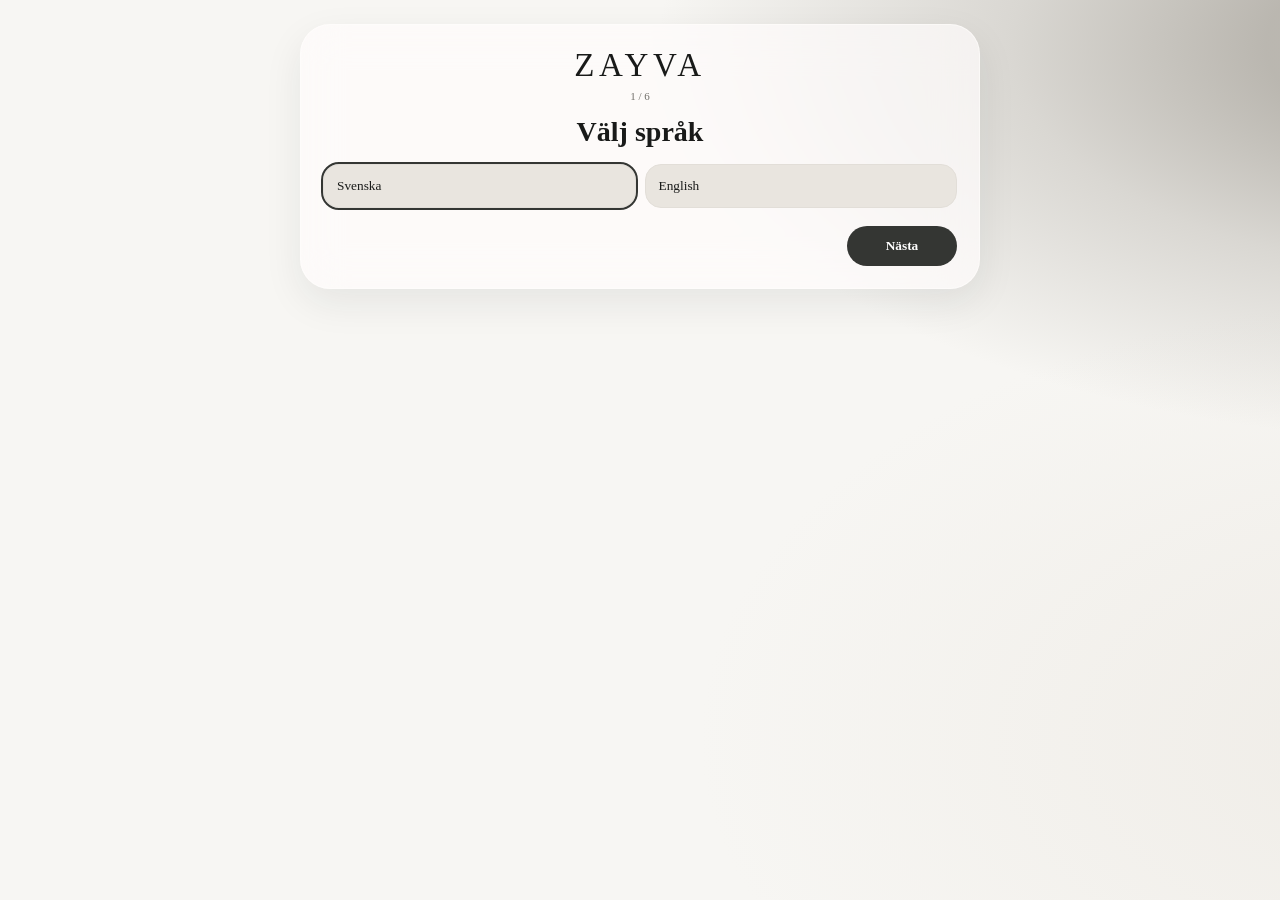
<file: index.html>
<!doctype html>
<html lang="sv">
<head>
<meta charset="utf-8">
<meta name="viewport" content="width=device-width,initial-scale=1,viewport-fit=cover">
<meta name="format-detection" content="telephone=no,date=no,address=no,email=no">
<meta name="theme-color" content="#f7eeee">
<title>ZAYVA v0.6.6 Draped Visual</title>
<style>
:root{--bg:#f2f0ec;--surface:#fbfaf7;--surface2:#e7e6df;--surface3:#d7ddd8;--text:#24302d;--muted:#6b7672;--accent:#405a55;--accent2:#718883;--line:#d9ddda;--glow1:#8aa19b;--glow2:#c8d1ce;--shadow:0 14px 38px rgba(31,42,39,.08);--radius:24px;font-family:Georgia,"Times New Roman",serif;color:var(--text);background:var(--bg)}
*{box-sizing:border-box;-webkit-tap-highlight-color:transparent}html{scroll-behavior:smooth;-webkit-text-size-adjust:100%;text-size-adjust:100%}html,body{margin:0;min-height:100%;background:var(--bg);color:var(--text)}body{font-family:Georgia,"Times New Roman",serif;position:relative;overflow-x:hidden}body::before{content:"";position:fixed;inset:0;z-index:-1;pointer-events:none;background:
radial-gradient(115% 62% at 112% 5%,color-mix(in srgb,var(--glow1) 96%,transparent) 0%,color-mix(in srgb,var(--glow1) 70%,transparent) 20%,color-mix(in srgb,var(--glow2) 42%,transparent) 42%,transparent 70%),
radial-gradient(92% 72% at 106% 48%,color-mix(in srgb,var(--glow2) 60%,transparent) 0%,color-mix(in srgb,var(--glow2) 25%,transparent) 42%,transparent 76%),
linear-gradient(108deg,var(--bg) 0%,var(--bg) 54%,color-mix(in srgb,var(--glow2) 24%,var(--bg)) 78%,color-mix(in srgb,var(--glow1) 30%,var(--bg)) 100%)}
a,a:visited,button,input,select,textarea{color:var(--text);-webkit-text-fill-color:currentColor}button,input,select,textarea{font-family:inherit}button{appearance:none;-webkit-appearance:none}input,select,textarea{appearance:none;-webkit-appearance:none}input[type="date"]{color:var(--text);-webkit-text-fill-color:var(--text)}input[type="checkbox"]{appearance:auto;-webkit-appearance:auto;accent-color:var(--accent)}::selection{background:color-mix(in srgb,var(--accent) 24%,transparent)}
.serif,.brand,h1,h2,h3,.big-money{font-family:Georgia,"Times New Roman",serif}.app{max-width:760px;margin:0 auto;min-height:100vh;padding:18px 15px 126px}.topbar{display:flex;align-items:flex-start;justify-content:space-between;gap:12px;padding:3px 2px 16px}.brand{font-size:31px;letter-spacing:.19em;font-weight:700}.tagline{font-size:10px;letter-spacing:.13em;color:var(--muted);text-transform:uppercase;margin-top:5px}.period-select{display:flex;align-items:center;gap:4px;background:color-mix(in srgb,var(--surface) 88%,transparent);border:1px solid var(--line);border-radius:999px;padding:4px 6px;box-shadow:var(--shadow);backdrop-filter:blur(12px)}.period-select button,.icon-btn{border:0;background:transparent;color:var(--text);font-size:16px;padding:3px 6px}.period-select b{font-size:11px;white-space:nowrap}.period-range{text-align:center;color:var(--muted);font-size:11px;margin:-5px 0 16px}.section{scroll-margin-top:16px;margin-bottom:20px}.section-title{display:flex;align-items:end;justify-content:space-between;gap:10px;margin:8px 2px 10px}.section-title h2{font-size:22px;margin:0}.section-title small{color:var(--muted)}.grid{display:grid;grid-template-columns:1fr 1fr;gap:10px}.card{background:color-mix(in srgb,var(--surface) 93%,transparent);border:1px solid color-mix(in srgb,var(--line) 86%,transparent);border-radius:var(--radius);padding:16px;box-shadow:var(--shadow);backdrop-filter:blur(14px)}.card.soft{background:var(--surface2)}
.metric{min-height:112px}.metric .label{font-size:12px;color:var(--muted);margin-bottom:9px}.metric .value{font-family:Georgia,"Times New Roman",serif;font-size:25px;font-weight:700;letter-spacing:-.03em}.metric .sub{font-size:11px;color:var(--muted);margin-top:7px}.clickable{cursor:pointer}.overview-budget{padding:13px 16px}.budget-head{display:flex;justify-content:space-between;gap:12px;align-items:flex-start}.budget-head .tiny{text-transform:uppercase;letter-spacing:.09em;font-size:9px;color:var(--muted)}.budget-used{font-size:12px;margin-top:3px}.progress{height:8px;background:color-mix(in srgb,var(--surface3) 75%,white);border-radius:999px;overflow:hidden;margin:10px 0 2px}.progress>span{display:block;height:100%;background:linear-gradient(90deg,var(--accent2),var(--accent));border-radius:inherit;width:0}.forecast-progress{height:9px;background:color-mix(in srgb,var(--surface3) 72%,white);border-radius:999px;overflow:hidden;margin:10px 0 3px;display:flex}.forecast-progress .fixed-seg{height:100%;background:var(--accent);opacity:.92}.forecast-progress .spent-seg{height:100%;background:var(--accent2);opacity:.78}.forecast-progress .saved-seg{height:100%;background:color-mix(in srgb,var(--accent) 58%,white);opacity:.9}.forecast-legend{display:flex;justify-content:space-between;gap:8px;flex-wrap:wrap;font-size:10px;color:var(--muted);margin-top:6px}.quick-card h3{margin:0 0 4px;font-size:21px}.quick-card>p{margin:0 0 14px;color:var(--muted);font-size:12px}.form-row{display:grid;grid-template-columns:1fr 1fr;gap:9px}.field{margin-bottom:10px}.field label{display:block;font-size:11px;color:var(--muted);margin:0 0 6px}.field input,.field select,.field textarea{width:100%;border:1px solid var(--line);background:color-mix(in srgb,var(--surface) 95%,white);border-radius:14px;padding:12px 13px;color:var(--text);font:inherit;outline:none}.field input::placeholder,.field textarea::placeholder{color:color-mix(in srgb,var(--muted) 55%,transparent);-webkit-text-fill-color:color-mix(in srgb,var(--muted) 55%,transparent)}.field textarea{min-height:72px;resize:vertical}.category-choices{display:flex;flex-wrap:wrap;gap:7px;margin:2px 0 12px}.category-choice{border:1px solid var(--line);background:var(--surface2);color:var(--text);border-radius:999px;padding:9px 12px;font-size:12px}.category-choice.selected{background:var(--accent);color:white;-webkit-text-fill-color:white;border-color:var(--accent)}.btn{border:0;background:var(--accent);color:white;-webkit-text-fill-color:white;border-radius:999px;padding:12px 17px;font-weight:700}.btn.wide{width:100%}.btn.secondary{background:var(--surface2);color:var(--text);-webkit-text-fill-color:var(--text);border:1px solid var(--line)}.btn.danger{background:var(--accent);color:#fff;-webkit-text-fill-color:#fff;border:1px solid var(--accent)}.budget-summary{padding:19px}.budget-summary h3{font-size:22px;margin:0 0 3px}.budget-summary .used-line{color:var(--muted);font-size:12px}.cat-list{display:grid;gap:8px}.cat-row{width:100%;border:1px solid var(--line);background:color-mix(in srgb,var(--surface) 94%,transparent);border-radius:18px;padding:13px 14px;text-align:left;color:var(--text);backdrop-filter:blur(10px)}.cat-row .top{display:flex;align-items:center;justify-content:space-between;gap:10px}.cat-row .name{display:flex;align-items:center;gap:8px;font-weight:700}.cat-row .meta{font-size:11px;color:var(--muted);margin-top:4px}.cat-row .progress{height:6px;margin:9px 0 0}.fixed-box{background:color-mix(in srgb,var(--surface2) 88%,transparent);border:1px solid var(--line);border-radius:20px;padding:15px;margin-top:12px}.fixed-box .fixed-head{display:flex;justify-content:space-between;gap:10px;align-items:center;margin-bottom:8px}.fixed-box h3{font-size:18px;margin:0}.fixed-line{display:flex;justify-content:space-between;gap:12px;padding:8px 0;border-bottom:1px solid color-mix(in srgb,var(--line) 80%,transparent);font-size:13px}.fixed-line:last-child{border-bottom:0}.fixed-total{display:flex;justify-content:space-between;font-weight:700;padding-top:10px}.history{display:grid;gap:0}.tx{display:flex;justify-content:space-between;gap:12px;padding:12px 0;border-bottom:1px solid var(--line)}.tx:last-child{border-bottom:0}.tx .left{display:flex;flex-direction:column;gap:3px;min-width:0}.tx small{color:var(--muted)}.tx-note{font-size:12px;color:var(--text);opacity:.8;margin-top:2px}.tx-right{display:flex;align-items:flex-end;flex-direction:column;gap:6px}.tx-actions{display:flex;gap:6px}.mini-btn{border:1px solid var(--line);background:var(--surface2);color:var(--text);border-radius:999px;padding:5px 8px;font-size:10px}.mini-btn.delete{color:#8f4d55}.savings-goals{display:grid;gap:10px}.goal{border:1px solid var(--line);background:var(--surface);border-radius:18px;padding:14px}.goal .head{display:flex;justify-content:space-between;gap:12px}.goal .progress{height:7px}.empty{color:var(--muted);font-size:12px;padding:10px 0}.bottom-nav{position:fixed;left:50%;bottom:10px;transform:translateX(-50%);width:min(724px,calc(100% - 20px));display:grid;grid-template-columns:repeat(5,1fr);align-items:end;background:color-mix(in srgb,var(--surface) 90%,transparent);backdrop-filter:blur(20px);border:1px solid color-mix(in srgb,var(--line) 88%,transparent);border-radius:30px;padding:7px 7px calc(7px + env(safe-area-inset-bottom));z-index:50;box-shadow:0 16px 40px rgba(0,0,0,.10)}.bottom-nav button{border:0;background:transparent;color:var(--muted);-webkit-text-fill-color:var(--muted);display:flex;flex-direction:column;align-items:center;gap:2px;font-size:10px;padding:5px 2px}.bottom-nav .nav-icon{font-size:18px}.bottom-nav button.active{color:var(--text);-webkit-text-fill-color:var(--text);font-weight:700}.bottom-nav .more-btn{transform:translateY(-7px)}.bottom-nav .more-circle{width:46px;height:46px;border-radius:50%;background:var(--accent);color:#fff;-webkit-text-fill-color:#fff;display:grid;place-items:center;font-size:20px;box-shadow:0 8px 20px color-mix(in srgb,var(--accent) 25%,transparent)}.sheet-backdrop{position:fixed;inset:0;background:rgba(30,31,32,.38);z-index:100;display:flex;align-items:flex-end;justify-content:center;padding:12px}.sheet{width:min(720px,100%);max-height:92vh;overflow:auto;background:var(--bg);border-radius:30px 30px 18px 18px;padding:20px 16px 26px;box-shadow:0 -15px 50px rgba(0,0,0,.18)}.sheet-head{display:flex;justify-content:space-between;align-items:center;gap:10px;margin-bottom:14px}.sheet-head h2{margin:0;font-size:24px}.close{border:0;background:var(--surface);color:var(--text);width:38px;height:38px;border-radius:50%;font-size:22px}.sheet .card{box-shadow:none;margin-bottom:10px}.settings-list{display:grid;gap:10px}.settings-block{background:var(--surface);border:1px solid var(--line);border-radius:20px;padding:15px}.settings-block h3{margin:0 0 10px;font-size:18px}.settings-block .row{display:flex;align-items:center;justify-content:space-between;gap:12px;padding:9px 0;border-bottom:1px solid var(--line)}.settings-block .row:last-child{border-bottom:0}.settings-block select,.settings-block input{max-width:160px;border:1px solid var(--line);background:var(--surface2);color:var(--text);border-radius:12px;padding:9px}.tiny-note{font-size:11px;color:var(--muted);line-height:1.45}.onboarding{position:fixed;inset:0;z-index:200;background:var(--bg);overflow:auto;padding:24px 15px}.onboarding::before{content:"";position:fixed;inset:0;pointer-events:none;background:radial-gradient(82% 48% at 110% 10%,color-mix(in srgb,var(--glow1) 82%,transparent) 0%,color-mix(in srgb,var(--glow1) 52%,transparent) 28%,transparent 68%),radial-gradient(76% 52% at 108% 44%,color-mix(in srgb,var(--glow2) 72%,transparent) 0%,color-mix(in srgb,var(--glow2) 30%,transparent) 38%,transparent 74%)}.on-card{position:relative;width:min(680px,100%);margin:0 auto;background:color-mix(in srgb,var(--surface) 92%,transparent);border:1px solid var(--line);border-radius:30px;padding:22px;box-shadow:var(--shadow);backdrop-filter:blur(16px)}.on-card .brand{text-align:center;margin-bottom:6px}.on-card .step{font-size:11px;color:var(--muted);text-align:center;margin-bottom:14px}.on-card h1{text-align:center;font-size:28px;margin:5px 0 7px}.on-card>p{text-align:center;color:var(--muted);font-size:12px;line-height:1.5}.option-grid{display:grid;grid-template-columns:1fr 1fr;gap:9px;margin:16px 0}.option{border:1px solid var(--line);background:var(--surface2);color:var(--text);border-radius:16px;padding:13px;text-align:left}.option.selected{outline:2px solid var(--accent)}.theme-dot{width:38px;height:38px;border-radius:50%;margin-bottom:8px;border:1px solid rgba(0,0,0,.08);box-shadow:inset 0 0 0 1px rgba(255,255,255,.35)}.theme-picker{display:grid;grid-template-columns:1fr 1fr;gap:8px;margin-top:8px}.theme-option{border:1px solid var(--line);background:var(--surface2);border-radius:15px;padding:10px;text-align:left;color:var(--text)}.theme-option.selected{outline:2px solid var(--accent)}.theme-swatches{display:flex;gap:4px;margin:0 0 7px}.theme-swatches span{display:block;width:20px;height:20px;border-radius:50%;border:1px solid rgba(0,0,0,.08)}.on-actions{display:flex;justify-content:space-between;gap:10px;margin-top:18px}.on-actions .btn{min-width:110px}.category-pick{display:grid;grid-template-columns:1fr 1fr;gap:8px}.pick{border:1px solid var(--line);border-radius:15px;padding:11px;background:var(--surface2);display:flex;gap:8px;align-items:center}.pick input{width:auto}.editable-list{display:grid;gap:7px}.editable-item{display:grid;grid-template-columns:1fr 120px 38px;gap:7px;align-items:center}.editable-item input{width:100%;border:1px solid var(--line);border-radius:11px;padding:9px;background:var(--surface);color:var(--text)}.editable-item button{border:0;background:transparent;color:var(--text);font-size:18px}.focus-pills{display:flex;flex-wrap:wrap;gap:7px}.focus-pills button{border:1px solid var(--line);background:var(--surface2);color:var(--text);border-radius:999px;padding:8px 10px}.focus-pills button.active{background:var(--accent);color:#fff;-webkit-text-fill-color:#fff}.divider{height:1px;background:var(--line);margin:12px 0}.muted{color:var(--muted)}.hidden{display:none!important}
@media(max-width:560px){.app{padding-left:12px;padding-right:12px}.brand{font-size:27px}.grid,.form-row{grid-template-columns:1fr 1fr}.card{border-radius:21px;padding:14px}.metric{min-height:104px}.metric .value{font-size:23px}.editable-item{grid-template-columns:1fr 92px 34px}.on-card{padding:18px}.option-grid{grid-template-columns:1fr 1fr}.field input,.field select,.field textarea,.settings-block input,.settings-block select,.editable-item input{font-size:16px!important}.period-select{transform:scale(.96);transform-origin:top right}}
@media(max-width:540px){input,select,textarea,.settings-block input,.settings-block select{font-size:16px!important}} a[x-apple-data-detectors],a[href^="tel:"],a[href^="sms:"]{color:inherit!important;-webkit-text-fill-color:inherit!important;text-decoration:none!important}

/* ============================================================
   ZAYVA VISUAL MASTER 2 — draped / tonal / right-bloom
   Functional v0.6.5 base is untouched. This layer is visual only.
   ============================================================ */
:root{--radius:19px;--veil:rgba(255,255,255,.56);--veil2:rgba(255,255,255,.70)}
html,body{background:var(--bg)}
body{font-family:"Iowan Old Style",Baskerville,Georgia,"Times New Roman",serif;isolation:isolate}
/* Main atmosphere: pale left, saturated right, with curved draped transitions. */
body::before{
  content:"";position:fixed;inset:0;z-index:-4;pointer-events:none;
  background:
    radial-gradient(105% 72% at 116% -4%,color-mix(in srgb,var(--glow1) 92%,transparent) 0 19%,color-mix(in srgb,var(--glow1) 63%,transparent) 31%,transparent 57%),
    radial-gradient(92% 74% at 116% 48%,color-mix(in srgb,var(--glow1) 76%,transparent) 0 17%,color-mix(in srgb,var(--glow2) 49%,transparent) 37%,transparent 68%),
    radial-gradient(95% 74% at 116% 104%,color-mix(in srgb,var(--glow1) 68%,transparent) 0 14%,color-mix(in srgb,var(--glow2) 36%,transparent) 38%,transparent 70%),
    linear-gradient(103deg,color-mix(in srgb,var(--surface) 72%,var(--bg)) 0 38%,var(--bg) 52%,color-mix(in srgb,var(--glow2) 27%,var(--bg)) 73%,color-mix(in srgb,var(--glow1) 43%,var(--bg)) 100%);
}
/* Draped contrast ribbons — broad translucent folds, not stripes. */
body::after{
  content:"";position:fixed;z-index:-3;pointer-events:none;right:-20vw;top:-14vh;width:104vw;height:130vh;opacity:.72;
  background:
    radial-gradient(ellipse 38% 74% at 84% 5%,transparent 0 49%,color-mix(in srgb,var(--surface) 24%,transparent) 50% 57%,transparent 58%),
    radial-gradient(ellipse 46% 82% at 92% 38%,transparent 0 52%,color-mix(in srgb,var(--glow2) 28%,transparent) 53% 60%,transparent 61%),
    radial-gradient(ellipse 50% 78% at 86% 76%,transparent 0 51%,color-mix(in srgb,var(--surface) 22%,transparent) 52% 59%,transparent 60%),
    radial-gradient(ellipse 42% 70% at 100% 102%,transparent 0 48%,color-mix(in srgb,var(--glow2) 25%,transparent) 49% 57%,transparent 58%);
  filter:blur(8px);transform:rotate(-8deg);transform-origin:70% 50%;
}
.app{max-width:720px;margin:0 auto;min-height:100vh;padding:14px 12px 126px;position:relative}
.hero{position:relative;overflow:hidden;margin:-14px -12px 17px;padding:17px 12px 18px;border-radius:0 0 27px 27px;background:linear-gradient(101deg,color-mix(in srgb,var(--surface) 58%,transparent) 0 40%,color-mix(in srgb,var(--glow2) 18%,transparent) 67%,color-mix(in srgb,var(--glow1) 34%,transparent) 100%);box-shadow:none}
.hero::before{content:"";position:absolute;z-index:0;pointer-events:none;right:-30%;top:-56%;width:102%;height:188%;border-radius:50%;background:radial-gradient(ellipse at 86% 22%,color-mix(in srgb,var(--glow1) 70%,transparent) 0 22%,color-mix(in srgb,var(--glow1) 30%,transparent) 45%,transparent 68%),radial-gradient(ellipse at 84% 78%,color-mix(in srgb,var(--glow2) 46%,transparent) 0 18%,transparent 62%);filter:blur(5px);transform:rotate(-11deg)}
.hero::after{content:"";position:absolute;z-index:0;pointer-events:none;right:-25%;top:-36%;width:92%;height:168%;opacity:.68;background:radial-gradient(ellipse 46% 78% at 80% 20%,transparent 0 50%,color-mix(in srgb,var(--surface) 30%,transparent) 51% 58%,transparent 59%),radial-gradient(ellipse 50% 82% at 96% 68%,transparent 0 50%,color-mix(in srgb,var(--surface) 24%,transparent) 51% 58%,transparent 59%);filter:blur(5px);transform:rotate(-9deg)}
.hero>*{position:relative;z-index:1}
.topbar{padding:1px 2px 13px;align-items:center}.brand{font-family:"Iowan Old Style",Baskerville,Georgia,serif;font-size:33px;font-weight:500;letter-spacing:.14em}.tagline{font-size:10px;letter-spacing:.045em;text-transform:none;color:var(--text);opacity:.68;margin-top:3px}
.period-select{background:rgba(255,255,255,.48);border:1px solid rgba(255,255,255,.56);box-shadow:0 7px 18px rgba(20,24,23,.045);backdrop-filter:blur(20px);-webkit-backdrop-filter:blur(20px);transform:scale(.94);transform-origin:right center}.period-range{text-align:left;margin:-3px 2px 12px;font-size:10px;opacity:.58}
.section-title{margin:7px 2px 9px}.section-title h2{font-family:"Iowan Old Style",Baskerville,Georgia,serif;font-size:24px;font-weight:500}
/* Milky theme-tinted glass: never hard white. */
.card,.cat-row,.goal,.fixed-box,.quick-card,.settings-block{background:linear-gradient(108deg,color-mix(in srgb,var(--surface) 72%,transparent),color-mix(in srgb,var(--surface2) 22%,rgba(255,255,255,.48)));border:1px solid color-mix(in srgb,var(--surface) 58%,transparent);box-shadow:0 8px 22px rgba(25,30,28,.045);backdrop-filter:blur(19px) saturate(105%);-webkit-backdrop-filter:blur(19px) saturate(105%)}
.card{border-radius:19px}.grid{gap:8px}.metric{min-height:102px;padding:14px}.metric .label{font-size:10px}.metric .value{font-family:"Iowan Old Style",Baskerville,Georgia,serif;font-size:24px}.metric .sub{font-size:10px}
.overview-budget{padding:12px 14px;border-radius:17px;background:linear-gradient(105deg,color-mix(in srgb,var(--surface) 68%,transparent),color-mix(in srgb,var(--surface2) 26%,transparent));box-shadow:none}.budget-head .tiny{font-size:8px}.budget-used{font-size:11px}
.progress{height:5px;background:color-mix(in srgb,var(--surface) 52%,transparent);border:1px solid color-mix(in srgb,var(--surface) 44%,transparent);box-shadow:inset 0 1px 3px rgba(0,0,0,.035)}.progress>span{background:linear-gradient(90deg,color-mix(in srgb,var(--accent2) 76%,var(--accent)),var(--accent))}
.forecast-progress{height:7px;background:color-mix(in srgb,var(--surface) 48%,transparent);border:1px solid color-mix(in srgb,var(--surface) 42%,transparent);margin-top:9px}.forecast-progress .fixed-seg{background:var(--accent);opacity:.92}.forecast-progress .spent-seg{background:var(--accent2);opacity:.84}.forecast-progress .saved-seg{background:color-mix(in srgb,var(--accent2) 42%,white);opacity:.72}
.cat-list{gap:7px}.cat-row{border-radius:16px;padding:12px 14px;text-align:left;background:linear-gradient(103deg,color-mix(in srgb,var(--surface) 73%,transparent),color-mix(in srgb,var(--surface2) 34%,transparent))}.cat-row .name{font-family:"Iowan Old Style",Baskerville,Georgia,serif;font-size:15px;font-weight:600}.cat-row .meta{font-size:9px}.cat-row .progress{height:5px;margin-top:8px}
.fixed-box{border-radius:17px}.bottom-nav{width:min(680px,calc(100% - 18px));border-radius:27px;background:color-mix(in srgb,var(--surface) 63%,transparent);border:1px solid color-mix(in srgb,var(--surface) 58%,transparent);box-shadow:0 10px 30px rgba(20,25,23,.075);backdrop-filter:blur(24px);-webkit-backdrop-filter:blur(24px);padding:6px 7px calc(6px + env(safe-area-inset-bottom))}.bottom-nav .more-circle{width:44px;height:44px;background:var(--accent);box-shadow:0 7px 18px color-mix(in srgb,var(--accent) 22%,transparent)}
.theme-dot{width:44px!important;height:44px!important;border-radius:50%!important;border:1px solid rgba(255,255,255,.58)!important;box-shadow:inset 0 0 0 1px rgba(0,0,0,.04),0 5px 14px rgba(0,0,0,.07)!important}.theme-swatches{display:none!important}
.onboarding{background:var(--bg)}.onboarding::before{background:radial-gradient(95% 65% at 116% 5%,color-mix(in srgb,var(--glow1) 78%,transparent) 0 18%,color-mix(in srgb,var(--glow1) 38%,transparent) 39%,transparent 68%),radial-gradient(82% 70% at 112% 82%,color-mix(in srgb,var(--glow2) 50%,transparent),transparent 70%)}.on-card{background:color-mix(in srgb,var(--surface) 69%,transparent);border-color:color-mix(in srgb,var(--surface) 58%,transparent);backdrop-filter:blur(22px)}
a,a:visited,a[x-apple-data-detectors],a[href^="tel:"],a[href^="sms:"],a[href^="mailto:"]{color:inherit!important;-webkit-text-fill-color:inherit!important;text-decoration:none!important}input,select,textarea,.settings-block input,.settings-block select,.editable-item input{font-size:16px!important}
@media(max-width:430px){.app{padding-left:10px;padding-right:10px}.hero{margin-left:-10px;margin-right:-10px;padding-left:10px;padding-right:10px}.brand{font-size:30px}.grid{gap:7px}.metric{padding:12px;min-height:98px}.metric .value{font-size:22px}.period-select{transform:scale(.91)}}

/* ZAYVA interview polish — compact overview, safe nav clearance */
.app{padding-bottom:calc(190px + env(safe-area-inset-bottom))}
.overview-summary{display:grid;grid-template-columns:repeat(4,minmax(0,1fr));padding:0!important;overflow:hidden;margin-bottom:9px;background:linear-gradient(108deg,color-mix(in srgb,var(--surface) 72%,transparent),color-mix(in srgb,var(--surface2) 22%,rgba(255,255,255,.48)))}
.overview-summary-item{position:relative;min-width:0;padding:13px 9px 14px;text-align:left;background:transparent}
.overview-summary-item:not(:last-child)::after{content:"";position:absolute;right:0;top:18%;height:64%;width:1px;background:var(--line);opacity:.42;transform:scaleX(.55);transform-origin:center}
.overview-summary-item .label{font-size:9px;color:var(--muted);margin-bottom:7px;white-space:nowrap;overflow:hidden;text-overflow:ellipsis}
.overview-summary-item .value{font-family:"Iowan Old Style",Baskerville,Georgia,serif;font-size:19px;font-weight:600;letter-spacing:-.025em;white-space:nowrap}
.overview-summary-item.clickable{cursor:pointer}
.section-title small{font-size:10px;opacity:.58}
@media(max-width:430px){.app{padding-bottom:calc(195px + env(safe-area-inset-bottom))}.overview-summary-item{padding:12px 7px 13px}.overview-summary-item .label{font-size:8.5px}.overview-summary-item .value{font-size:17px}}

</style>
</head>
<body>
<!-- ZAYVA v0.3: theme direction locked to approved mirrored visual reference; UI itself remains unmirrored. -->
<div id="root"></div>
<script>
(()=>{'use strict';
const VERSION='0.3.0';
const STORAGE='zayva-v030';
const LEGACY_STORAGES=['zayva-v020'];
const THEMES={
 signature:{label:'SIGNATURE',bg:'#F7F6F3',surface:'#FFFDFC',surface2:'#E9E5DF',surface3:'#D1CBC3',text:'#191A19',muted:'#716E69',accent:'#343633',accent2:'#8A8880',line:'#E2DED8',glow1:'#A9A59D',glow2:'#E7E2DA',swatches:['#343633']},
 plum:{label:'PLUM',bg:'#F8EEF5',surface:'#FFF9FC',surface2:'#EEDBE7',surface3:'#D8B5CC',text:'#291321',muted:'#76596B',accent:'#4B1737',accent2:'#A06B8B',line:'#E8D2DF',glow1:'#7B315B',glow2:'#E4BBD3',swatches:['#4B1737']},
 espresso:{label:'ESPRESSO',bg:'#F5F1ED',surface:'#FFFCF9',surface2:'#E8E0D8',surface3:'#CEC2B7',text:'#251F1B',muted:'#746960',accent:'#3A302A',accent2:'#87766A',line:'#E1D8CF',glow1:'#6A584C',glow2:'#D2C3B7',swatches:['#3A302A']},
 midnight:{label:'MIDNIGHT',bg:'#F0F5FA',surface:'#FBFDFF',surface2:'#DFE8F3',surface3:'#BFCFE1',text:'#14263A',muted:'#60758D',accent:'#17334F',accent2:'#6F91B4',line:'#D3E0EC',glow1:'#365D83',glow2:'#BDD0E5',swatches:['#17334F']},
 sage:{label:'SAGE',bg:'#EEF7F3',surface:'#FBFFFD',surface2:'#D9EAE3',surface3:'#B8D4C8',text:'#173027',muted:'#61786E',accent:'#285E4B',accent2:'#7AA896',line:'#CFE1D9',glow1:'#4C856F',glow2:'#B9DDD0',swatches:['#285E4B']}
};
const L={
 sv:{overview:'Översikt',budget:'Budget',more:'Mer',purchase:'Köp',savings:'Sparande',tag:'PLANERA IDAG • MÖJLIGGÖR IMORGON',myOverview:'Min översikt',income:'Inkomst',remaining:'Kvar',spent:'Spenderat',saved:'Sparat',focus:'Mitt fokus',usedOfBudget:'Använt av budget',of:'av',quick:'Snabbregistrering',newPurchase:'Nytt köp',amount:'Belopp',category:'Kategori',date:'Datum',description:'Beskrivning',note:'Anteckning',register:'Registrera köp',yourCategories:'Dina kategorier',categories:'kategorier',fixedCosts:'Fasta kostnader',fixedCostsSub:'Dras av direkt från periodens inkomst',totalFixed:'Totalt fasta kostnader',transactions:'Senaste köp',noTransactions:'Inga köp registrerade i denna period.',noSavings:'Inget sparande registrerat i denna period.',addSaving:'Registrera sparande',goals:'Sparmål',addGoal:'Nytt sparmål',periodSavings:'Periodens sparande',settings:'Inställningar',language:'Språk',currency:'Valuta',theme:'Tema',budgetCycle:'Budgetcykel',incomeDay:'Inkomstdag',incomeDayHint:'Om dagen infaller på lördag eller söndag flyttas den bakåt till närmaste vardag.',fixedEditor:'Fasta kostnader',defaultBudget:'Standardbudget & kategorier',focusEditor:'Mitt fokus',notes:'Anteckningar',periodIncome:'Inkomst för vald period',save:'Spara',edit:'Redigera',delete:'Radera',close:'Stäng',name:'Namn',defaultAmount:'Standardbelopp',add:'Lägg till',noValue:'—',categoryDetail:'Kategori',catBudget:'Budget',catSpent:'Spenderat',catRemaining:'Kvar',registerHere:'Registrera köp i kategorin',goalName:'Namn på mål',target:'Målbelopp',current:'Nuvarande belopp',onboarding1:'Välj språk',onboarding2:'Välj valuta',onboarding3:'Välj tema',onboarding4:'Välj inkomstdag',onboarding5:'Ställ in fasta kostnader',onboarding6:'Välj 5 rörliga kategorier',next:'Nästa',back:'Tillbaka',finish:'Starta ZAYVA',chooseFive:'Välj exakt fem till att börja med. Du kan ändra och lägga till fler senare.',optionalAmounts:'Beloppen är valfria. Tomma fält sparas inte som 0.',rent:'Hyra',fee:'Avgift',mortgage:'Amortering',loan:'Lån',insurance:'Försäkring',food:'Mat',transport:'Transport',leisure:'Nöje',shopping:'Shopping',health:'Hälsa',home:'Hem',other:'Övrigt',salary:'Lön',period:'Period',preset:'Standard',thisPeriod:'Denna period',editIncome:'Ändra inkomst',editBudget:'Ändra budget för perioden',templateNote:'Ändringar här används som mall för framtida perioder. Redan skapade perioder ändras inte.',reset:'Återställ appen',confirmReset:'Vill du verkligen återställa all ZAYVA-data?',emptyPlaceholder:'Skriv belopp',fixedCarry:'Fasta kostnader återkommer automatiskt varje period.'},
 en:{overview:'Overview',budget:'Budget',more:'More',purchase:'Purchases',savings:'Savings',tag:'PLAN TODAY • MAKE TOMORROW POSSIBLE',myOverview:'My overview',income:'Income',remaining:'Remaining',spent:'Spent',saved:'Saved',focus:'My focus',usedOfBudget:'Used of budget',of:'of',quick:'Quick entry',newPurchase:'New purchase',amount:'Amount',category:'Category',date:'Date',description:'Description',note:'Note',register:'Register purchase',yourCategories:'Your categories',categories:'categories',fixedCosts:'Fixed costs',fixedCostsSub:'Deducted directly from the period income',totalFixed:'Total fixed costs',transactions:'Recent purchases',noTransactions:'No purchases registered in this period.',noSavings:'No savings registered in this period.',addSaving:'Register savings',goals:'Savings goals',addGoal:'New savings goal',periodSavings:'Period savings',settings:'Settings',language:'Language',currency:'Currency',theme:'Theme',budgetCycle:'Budget cycle',incomeDay:'Income day',incomeDayHint:'If the day falls on Saturday or Sunday, it moves back to the nearest weekday.',fixedEditor:'Fixed costs',defaultBudget:'Default budget & categories',focusEditor:'My focus',notes:'Notes',periodIncome:'Income for selected period',save:'Save',edit:'Edit',delete:'Delete',close:'Close',name:'Name',defaultAmount:'Default amount',add:'Add',noValue:'—',categoryDetail:'Category',catBudget:'Budget',catSpent:'Spent',catRemaining:'Remaining',registerHere:'Register purchase in category',goalName:'Goal name',target:'Target amount',current:'Current amount',onboarding1:'Choose language',onboarding2:'Choose currency',onboarding3:'Choose theme',onboarding4:'Choose income day',onboarding5:'Set fixed costs',onboarding6:'Choose 5 variable categories',next:'Next',back:'Back',finish:'Start ZAYVA',chooseFive:'Choose exactly five to start with. You can change and add more later.',optionalAmounts:'Amounts are optional. Empty fields are not saved as zero.',rent:'Rent',fee:'Fee',mortgage:'Mortgage',loan:'Loan',insurance:'Insurance',food:'Food',transport:'Transport',leisure:'Leisure',shopping:'Shopping',health:'Health',home:'Home',other:'Other',salary:'Salary',period:'Period',preset:'Default',thisPeriod:'This period',editIncome:'Edit income',editBudget:'Edit budget for period',templateNote:'Changes here are used as the template for future periods. Existing periods are not changed.',reset:'Reset app',confirmReset:'Do you really want to reset all ZAYVA data?',emptyPlaceholder:'Enter amount',fixedCarry:'Fixed costs recur automatically every period.'}
};
const DEFAULT={version:VERSION,settings:{onboarded:false,language:'sv',currency:'SEK',theme:'signature',incomeDay:25},fixedTemplates:[],categoryTemplates:[],periods:{},goals:[],notes:[],focusText:'',focus:['income','remaining','saved','spent'],ui:{periodKey:monthKey(new Date())}};
let state=load();localStorage.setItem(STORAGE,JSON.stringify(state));let onboardingStep=1;
const root=document.getElementById('root');
function clone(x){return JSON.parse(JSON.stringify(x))}
function load(){try{let raw=localStorage.getItem(STORAGE);if(!raw){for(const k of LEGACY_STORAGES){raw=localStorage.getItem(k);if(raw)break}}const v=raw?Object.assign(clone(DEFAULT),JSON.parse(raw)):clone(DEFAULT);if(v.settings?.theme==='rose')v.settings.theme='plum';if(v.settings?.theme==='slate')v.settings.theme='sage';if(v.focusText===undefined)v.focusText='';(v.fixedTemplates||[]).forEach(f=>{if(f.name==='Abonemang')f.name='Abonnemang'});Object.values(v.periods||{}).forEach(p=>{if(!p.fixedCosts)p.fixedCosts=(v.fixedTemplates||[]).filter(f=>f.active!==false).map(f=>({id:f.id,name:f.name,amount:f.amount??null,active:f.active!==false}));(p.fixedCosts||[]).forEach(f=>{if(f.name==='Abonemang')f.name='Abonnemang'})});return v}catch{return clone(DEFAULT)}}
function persist(){localStorage.setItem(STORAGE,JSON.stringify(state));render()}
function t(k){return (L[state.settings.language]||L.sv)[k]||k}
function uid(){return Math.random().toString(36).slice(2,9)+Date.now().toString(36).slice(-4)}
function esc(s){return String(s??'').replace(/[&<>"']/g,c=>({'&':'&amp;','<':'&lt;','>':'&gt;','"':'&quot;',"'":'&#39;'}[c]))}
function monthKey(d){return d.getFullYear()+'-'+String(d.getMonth()+1).padStart(2,'0')}
function parseKey(k){const [y,m]=k.split('-').map(Number);return {y,m:m-1}}
function shiftKey(k,n){const {y,m}=parseKey(k);const d=new Date(y,m+n,1);return monthKey(d)}
function daysInMonth(y,m){return new Date(y,m+1,0).getDate()}
function adjustedIncomeDate(y,m,day){const d=new Date(y,m,Math.min(day,daysInMonth(y,m)));const w=d.getDay();if(w===6)d.setDate(d.getDate()-1);if(w===0)d.setDate(d.getDate()-2);return d}
function periodBounds(key){const {y,m}=parseKey(key);const start=adjustedIncomeDate(y,m-1,state.settings.incomeDay);const next=adjustedIncomeDate(y,m,state.settings.incomeDay);const end=new Date(next);end.setDate(end.getDate()-1);return {start,end,next}}
function dateISO(d){return d.getFullYear()+'-'+String(d.getMonth()+1).padStart(2,'0')+'-'+String(d.getDate()).padStart(2,'0')}
function fmtDate(d){return new Intl.DateTimeFormat(state.settings.language==='sv'?'sv-SE':'en-GB',{day:'numeric',month:'short',year:'numeric'}).format(d)}
function periodTitle(k){const {y,m}=parseKey(k);return new Intl.DateTimeFormat(state.settings.language==='sv'?'sv-SE':'en-GB',{month:'long',year:'numeric'}).format(new Date(y,m,1))}
function periodKeyForDate(iso){const d=new Date(iso+'T12:00:00');const base=monthKey(d);for(let n=-2;n<=2;n++){const k=shiftKey(base,n),b=periodBounds(k);if(d>=b.start&&d<=b.end)return k}return state.ui.periodKey}
function applyTheme(){const th=THEMES[state.settings.theme]||THEMES.signature;for(const [k,v] of Object.entries(th))if(k!=='label'&&k!=='swatches')document.documentElement.style.setProperty('--'+k,v);document.querySelector('meta[name=theme-color]').setAttribute('content',th.bg);document.documentElement.lang=state.settings.language}
function money(v){if(v===null||v===undefined||Number.isNaN(Number(v)))return '—';return new Intl.NumberFormat(state.settings.language==='sv'?'sv-SE':'en-GB',{style:'currency',currency:state.settings.currency,maximumFractionDigits:0}).format(Number(v))}
function numOrNull(v){if(v===null||v===undefined||String(v).trim()==='')return null;const n=Number(v);return Number.isFinite(n)?n:null}
function ensurePeriod(k){if(!state.periods[k]){const budgets={};state.categoryTemplates.forEach(c=>budgets[c.id]=c.defaultBudget??null);const fixedCosts=state.fixedTemplates.filter(f=>f.active!==false).map(f=>({id:f.id,name:f.name,amount:f.amount??null,active:true}));state.periods[k]={income:null,categoryBudgets:budgets,fixedCosts,transactions:[],savings:[]}}else{const p=state.periods[k];if(!p.fixedCosts)p.fixedCosts=state.fixedTemplates.filter(f=>f.active!==false).map(f=>({id:f.id,name:f.name,amount:f.amount??null,active:true}));state.categoryTemplates.forEach(c=>{if(!(c.id in p.categoryBudgets))p.categoryBudgets[c.id]=c.defaultBudget??null})}return state.periods[k]}
function period(){return ensurePeriod(state.ui.periodKey)}
function activeFixed(p=period()){return (p.fixedCosts||[]).filter(f=>f.active!==false)}
function fixedTotal(p=period()){return activeFixed(p).reduce((s,f)=>s+(Number(f.amount)||0),0)}
function purchases(p=period()){return p.transactions.filter(x=>x.type==='purchase')}
function spentTotal(p=period()){return purchases(p).reduce((s,x)=>s+(Number(x.amount)||0),0)}
function savedTotal(p=period()){return p.savings.reduce((s,x)=>s+(Number(x.amount)||0),0)}
function budgetTotal(p=period()){return Object.values(p.categoryBudgets).reduce((s,v)=>s+(Number(v)||0),0)}
function usedWhole(p=period()){return fixedTotal(p)+spentTotal(p)+savedTotal(p)}
function remainingWhole(p=period()){if(p.income===null)return null;return Number(p.income)-usedWhole(p)}
function catSpent(id,p=period()){return purchases(p).filter(x=>x.categoryId===id).reduce((s,x)=>s+(Number(x.amount)||0),0)}
function catBudget(id,p=period()){return p.categoryBudgets[id]??null}
function pct(a,b){if(!b||b<=0)return 0;return Math.max(0,Math.min(100,(a/b)*100))}
function placeholderAmount(){return t('emptyPlaceholder')}
function render(){applyTheme();if(!state.settings.onboarded){renderOnboarding();return}ensurePeriod(state.ui.periodKey);root.innerHTML=mainHTML();bindMain()}
function mainHTML(){const p=period(),b=periodBounds(state.ui.periodKey),used=usedWhole(p),rem=remainingWhole(p),income=p.income;return `<div class="app"><div class="hero">
<header class="topbar"><div><div class="brand">ZAYVA</div><div class="tagline">${t('tag')}</div></div><div class="period-select"><button data-shift="-1">‹</button><b>${esc(periodTitle(state.ui.periodKey))}</b><button data-shift="1">›</button></div></header>
<div class="period-range">${t('period')}: ${fmtDate(b.start)} – ${fmtDate(b.end)}</div>
<section id="overview" class="section"><div class="section-title"><h2>${t('myOverview')}</h2><small>${esc(periodTitle(state.ui.periodKey))}</small></div>
<div class="card overview-summary">
<div class="overview-summary-item clickable" data-action="edit-income"><div class="label">${t('income')}</div><div class="value">${money(income)}</div></div>
<div class="overview-summary-item"><div class="label">${t('spent')}</div><div class="value">${money(p.transactions.length?spentTotal(p):null)}</div></div>
<div class="overview-summary-item"><div class="label">${t('saved')}</div><div class="value">${money(p.savings.length?savedTotal(p):null)}</div></div>
<div class="overview-summary-item"><div class="label">${t('remaining')}</div><div class="value">${money(rem)}</div></div>
</div>
<div class="card overview-budget">${budgetOverviewHTML(p,income,used,rem)}</div>
</section></div>
<section id="quick-entry" class="section"><div class="card quick-card"><h3>${t('quick')}</h3><p>${t('newPurchase')}</p>${quickFormHTML()}</div></section>
<section id="budget" class="section"><div class="section-title"><h2>${t('budget')}</h2><small>${state.categoryTemplates.length} ${t('categories')||''}</small></div><div class="cat-list">${categoryListHTML()}</div>${fixedCostsHTML()}</section>
<section id="purchase" class="section"><div class="section-title"><h2>${t('transactions')}</h2></div><div class="card history">${transactionsHTML()}</div></section>
<section id="savings" class="section"><div class="section-title"><h2>${t('savings')}</h2><button class="btn secondary" data-action="add-saving">${t('addSaving')}</button></div>${savingsHTML()}<div class="section-title" style="margin-top:18px"><h2>${t('goals')}</h2><button class="btn secondary" data-action="add-goal">${t('addGoal')}</button></div><div class="savings-goals">${goalsHTML()}</div></section>
</div>${navHTML()}`}
function metricCard(id,label,val,sub,click=false){return `<div class="card metric ${click?'clickable':''}" ${click?'data-action="edit-income"':''}><div class="label">${label}</div><div class="value">${money(val)}</div><div class="sub">${sub}</div></div>`}
function budgetOverviewHTML(p,income,used,rem){const sp=spentTotal(p),fx=fixedTotal(p);const base=Number(income)||0;const fxPct=base?Math.min(100,(fx/base)*100):0;const spPct=base?Math.min(Math.max(0,100-fxPct),(sp/base)*100):0;return `<div class="budget-head"><div><div class="tiny">Prognos</div><div class="budget-used"><b>${money(base?fx+sp:null)}</b> ${t('of')} ${money(base||null)}</div></div><div style="text-align:right"><div class="tiny">${t('fixedCosts')}</div><div class="budget-used"><b>${money(activeFixed(p).some(f=>f.amount!=null)?fx:null)}</b></div></div></div><div class="forecast-progress" aria-label="Prognoslinje"><span class="fixed-seg" style="width:${fxPct}%"></span><span class="spent-seg" style="width:${spPct}%"></span></div>`}
function quickFormHTML(catId=''){const p=period(),b=periodBounds(state.ui.periodKey);const today=new Date();let d=(today>=b.start&&today<=b.end)?dateISO(today):dateISO(b.start);const initial=catId||'';return `<form class="quick-form"><div class="form-row"><div class="field"><label>${t('amount')}</label><input name="amount" inputmode="decimal" placeholder="${placeholderAmount()}" required></div><div class="field"><label>${t('date')}</label><input name="date" type="date" value="${d}"></div></div><div class="field"><label>${t('description')}</label><input name="title" placeholder="${t('description')}"></div><div class="field"><label>${t('note')}</label><input name="note" placeholder="${t('note')}"></div><div class="field"><label>${t('category')}</label><input type="hidden" name="category" value="${initial}"><div class="category-choices">${state.categoryTemplates.map(c=>`<button type="button" class="category-choice ${c.id===initial?'selected':''}" data-cat-choice="${c.id}">${esc(c.name)}</button>`).join('')}</div></div><button class="btn wide" type="submit">${t('register')}</button></form>`}
function bindQuickForm(form,forcedCat){if(!form)return;form.querySelectorAll('[data-cat-choice]').forEach(b=>b.onclick=()=>{form.querySelectorAll('[data-cat-choice]').forEach(x=>x.classList.remove('selected'));b.classList.add('selected');form.querySelector('[name="category"]').value=b.dataset.catChoice});form.onsubmit=e=>{e.preventDefault();const fd=new FormData(form);const cat=forcedCat||String(fd.get('category')||'');if(!cat)return;registerPurchase(fd,forcedCat);form.reset();if(forcedCat){form.querySelector('[name="category"]').value=forcedCat;form.querySelector(`[data-cat-choice="${forcedCat}"]`)?.classList.add('selected')}render()}}
function categoryListHTML(){if(!state.categoryTemplates.length)return `<div class="card empty">${t('chooseFive')}</div>`;const p=period();return state.categoryTemplates.map(c=>{const b=catBudget(c.id,p),s=catSpent(c.id,p),r=b===null?null:Number(b)-s;return `<button class="cat-row" data-category="${c.id}"><div class="top"><div class="name"><span>${esc(c.name)}</span></div><b>${money(r)}</b></div><div class="meta">${t('catSpent')}: ${money(s)} · ${t('catBudget')}: ${money(b)}</div><div class="progress"><span style="width:${pct(s,b)}%"></span></div></button>`}).join('')}
function fixedCostsHTML(){const p=period(),list=activeFixed(p);return `<div class="fixed-box"><div class="fixed-head"><div><h3>${t('fixedCosts')}</h3><div class="tiny-note">${t('fixedCostsSub')}</div></div><button class="btn secondary" data-action="open-more">${t('edit')}</button></div>${list.length?list.map(f=>`<div class="fixed-line"><span>${esc(f.name)}</span><b>${money(f.amount)}</b></div>`).join(''):`<div class="empty">${t('fixedCosts')}</div>`}<div class="fixed-total"><span>${t('totalFixed')}</span><span>${money(activeFixed().some(f=>f.amount!==null&&f.amount!==undefined)?fixedTotal(p):null)}</span></div></div>`}
function transactionsHTML(){const xs=[...purchases()].sort((a,b)=>b.date.localeCompare(a.date));if(!xs.length)return `<div class="empty">${t('noTransactions')}</div>`;return xs.map(x=>{const c=state.categoryTemplates.find(c=>c.id===x.categoryId);return `<div class="tx"><div class="left"><b>${esc(x.title||c?.name||t('purchase'))}</b><small>${esc(c?.name||'')} · ${esc(x.date)}</small>${x.note?`<div class="tx-note">${esc(x.note)}</div>`:''}</div><div class="tx-right"><b>−${money(x.amount)}</b><div class="tx-actions"><button class="mini-btn" data-edit-tx="${x.id}">${t('edit')}</button><button class="mini-btn delete" data-delete-tx="${x.id}">${t('delete')}</button></div></div></div>`}).join('')}
function savingsHTML(){const p=period();return `<div class="card"><div class="remaining-block" style="border:0;padding-top:0"><div class="tiny">${t('periodSavings')}</div><div class="big-money">${money(savedTotal(p)||null)}</div></div>${p.savings.length?p.savings.map(s=>`<div class="tx"><div class="left"><b>${esc(s.note||t('savings'))}</b><small>${esc(s.date)}</small></div><b>${money(s.amount)}</b></div>`).join(''):`<div class="empty">${t('noSavings')}</div>`}</div>`}
function goalsHTML(){if(!state.goals.length)return `<div class="card empty">${t('addGoal')}</div>`;return state.goals.map(g=>`<div class="goal clickable" data-goal="${g.id}"><div class="head"><b>${esc(g.name)}</b><span>${money(g.current)} / ${money(g.target)}</span></div><div class="progress"><span style="width:${pct(g.current,g.target)}%"></span></div></div>`).join('')}
function navHTML(){return `<nav class="bottom-nav"><button data-scroll="overview"><span class="nav-icon">⌂</span>${t('overview')}</button><button data-scroll="budget"><span class="nav-icon">▤</span>${t('budget')}</button><button class="more-btn" data-action="open-more"><span class="more-circle">•••</span>${t('more')}</button><button data-scroll="purchase"><span class="nav-icon">◇</span>${t('purchase')}</button><button data-scroll="savings"><span class="nav-icon">◎</span>${t('savings')}</button></nav>`}
function bindMain(){document.querySelectorAll('[data-shift]').forEach(b=>b.onclick=()=>{state.ui.periodKey=shiftKey(state.ui.periodKey,Number(b.dataset.shift));ensurePeriod(state.ui.periodKey);persist()});document.querySelectorAll('[data-scroll]').forEach(b=>b.onclick=()=>document.getElementById(b.dataset.scroll)?.scrollIntoView({behavior:'smooth',block:'start'}));document.querySelectorAll('[data-action="open-more"]').forEach(b=>b.onclick=openMore);document.querySelectorAll('[data-action="edit-income"]').forEach(b=>b.onclick=editIncome);document.querySelectorAll('[data-category]').forEach(b=>b.onclick=()=>categorySheet(b.dataset.category));document.querySelector('[data-action="add-saving"]')?.addEventListener('click',savingSheet);document.querySelector('[data-action="add-goal"]')?.addEventListener('click',()=>goalSheet());document.querySelectorAll('[data-goal]').forEach(b=>b.onclick=()=>goalSheet(b.dataset.goal));document.querySelectorAll('.quick-form').forEach(f=>bindQuickForm(f));document.querySelectorAll('[data-edit-tx]').forEach(b=>b.onclick=()=>transactionSheet(b.dataset.editTx));document.querySelectorAll('[data-delete-tx]').forEach(b=>b.onclick=()=>{const p=period();p.transactions=p.transactions.filter(x=>x.id!==b.dataset.deleteTx);persist()})}
function registerPurchase(fd,forcedCat){const amount=numOrNull(fd.get('amount'));if(amount===null||amount<=0)return;const date=String(fd.get('date')||dateISO(new Date()));const key=periodKeyForDate(date);const p=ensurePeriod(key);const cat=forcedCat||String(fd.get('category')||'');if(!cat)return;p.transactions.push({id:uid(),type:'purchase',amount,categoryId:cat,date,title:String(fd.get('title')||''),note:String(fd.get('note')||'')});localStorage.setItem(STORAGE,JSON.stringify(state))}
function showSheet(html){const wrap=document.createElement('div');wrap.className='sheet-backdrop';wrap.innerHTML=`<div class="sheet">${html}</div>`;document.body.appendChild(wrap);wrap.addEventListener('click',e=>{if(e.target===wrap)wrap.remove()});wrap.querySelectorAll('[data-close]').forEach(b=>b.onclick=()=>wrap.remove());return wrap}
function sheetHead(title){return `<div class="sheet-head"><h2>${title}</h2><button class="close" data-close>×</button></div>`}
function editIncome(){const p=period();const s=showSheet(`${sheetHead(t('periodIncome'))}<div class="field"><label>${t('income')}</label><input id="income-edit" inputmode="decimal" value="${p.income??''}" placeholder="${placeholderAmount()}"></div><div class="tiny-note">${esc(periodTitle(state.ui.periodKey))} · ${fmtDate(periodBounds(state.ui.periodKey).start)} – ${fmtDate(periodBounds(state.ui.periodKey).end)}</div><button class="btn wide" id="save-income">${t('save')}</button>`);s.querySelector('#save-income').onclick=()=>{p.income=numOrNull(s.querySelector('#income-edit').value);s.remove();persist()}}
function categorySheet(id){const c=state.categoryTemplates.find(x=>x.id===id);if(!c)return;const p=period(),b=catBudget(id,p),sp=catSpent(id,p),rem=b===null?null:Number(b)-sp;const s=showSheet(`${sheetHead(esc(c.name))}<div class="grid"><div class="card metric"><div class="label">${t('catBudget')}</div><div class="value">${money(b)}</div></div><div class="card metric"><div class="label">${t('catSpent')}</div><div class="value">${money(sp)}</div></div></div><div class="card metric" style="margin-top:10px"><div class="label">${t('catRemaining')}</div><div class="value">${money(rem)}</div><div class="progress"><span style="width:${pct(sp,b)}%"></span></div></div><div class="card" style="margin-top:10px"><h3>${t('editBudget')}</h3><div class="field"><input id="period-budget" inputmode="decimal" value="${b??''}" placeholder="${placeholderAmount()}"></div><button class="btn secondary wide" id="save-period-budget">${t('save')}</button></div><div class="card quick-card" style="margin-top:10px"><h3>${t('registerHere')}</h3>${quickFormHTML(id)}</div>`);s.querySelector('#save-period-budget').onclick=()=>{p.categoryBudgets[id]=numOrNull(s.querySelector('#period-budget').value);s.remove();persist()};const f=s.querySelector('.quick-form');bindQuickForm(f,id)}
function transactionSheet(id){const p=period();const x=p.transactions.find(v=>v.id===id);if(!x)return;const s=showSheet(`${sheetHead(t('edit'))}<div class="field"><label>${t('amount')}</label><input id="tx-amount" inputmode="decimal" value="${x.amount??''}"></div><div class="field"><label>${t('description')}</label><input id="tx-title" value="${esc(x.title||'')}"></div><div class="field"><label>${t('note')}</label><input id="tx-note" value="${esc(x.note||'')}"></div><div class="field"><label>${t('date')}</label><input id="tx-date" type="date" value="${esc(x.date)}"></div><div class="field"><label>${t('category')}</label><select id="tx-cat">${state.categoryTemplates.map(c=>`<option value="${c.id}" ${c.id===x.categoryId?'selected':''}>${esc(c.name)}</option>`).join('')}</select></div><button class="btn wide" id="tx-save">${t('save')}</button>`);s.querySelector('#tx-save').onclick=()=>{const amount=numOrNull(s.querySelector('#tx-amount').value);if(amount===null||amount<=0)return;const date=s.querySelector('#tx-date').value;const newKey=periodKeyForDate(date);const updated={...x,amount,title:s.querySelector('#tx-title').value,note:s.querySelector('#tx-note').value,date,categoryId:s.querySelector('#tx-cat').value};p.transactions=p.transactions.filter(v=>v.id!==id);ensurePeriod(newKey).transactions.push(updated);s.remove();persist()}}
function savingSheet(){const b=periodBounds(state.ui.periodKey);const s=showSheet(`${sheetHead(t('addSaving'))}<div class="field"><label>${t('amount')}</label><input id="sav-amt" inputmode="decimal" placeholder="${placeholderAmount()}"></div><div class="field"><label>${t('date')}</label><input id="sav-date" type="date" value="${dateISO(b.start)}"></div><div class="field"><label>${t('note')}</label><input id="sav-note" placeholder="${t('note')}"></div><button class="btn wide" id="sav-save">${t('save')}</button>`);s.querySelector('#sav-save').onclick=()=>{const a=numOrNull(s.querySelector('#sav-amt').value);if(a!==null&&a>0){const date=s.querySelector('#sav-date').value;ensurePeriod(periodKeyForDate(date)).savings.push({id:uid(),amount:a,date,note:s.querySelector('#sav-note').value});s.remove();persist()}}}
function goalSheet(id){const g=state.goals.find(x=>x.id===id);const s=showSheet(`${sheetHead(g?esc(g.name):t('addGoal'))}<div class="field"><label>${t('goalName')}</label><input id="g-name" value="${esc(g?.name||'')}"></div><div class="form-row"><div class="field"><label>${t('target')}</label><input id="g-target" inputmode="decimal" value="${g?.target??''}" placeholder="${placeholderAmount()}"></div><div class="field"><label>${t('current')}</label><input id="g-current" inputmode="decimal" value="${g?.current??''}" placeholder="${placeholderAmount()}"></div></div><button class="btn wide" id="g-save">${t('save')}</button>${g?`<button class="btn danger wide" style="margin-top:8px" id="g-del">${t('delete')}</button>`:''}`);s.querySelector('#g-save').onclick=()=>{const obj={id:g?.id||uid(),name:s.querySelector('#g-name').value.trim()||t('goals'),target:numOrNull(s.querySelector('#g-target').value),current:numOrNull(s.querySelector('#g-current').value)};if(g)Object.assign(g,obj);else state.goals.push(obj);s.remove();persist()};s.querySelector('#g-del')?.addEventListener('click',()=>{state.goals=state.goals.filter(x=>x.id!==g.id);s.remove();persist()})}
function openMore(){const p=period();const s=showSheet(`${sheetHead(t('more'))}<div class="settings-list">
<div class="settings-block"><h3>${t('settings')}</h3><div class="row"><span>${t('language')}</span><select id="set-lang"><option value="sv" ${state.settings.language==='sv'?'selected':''}>Svenska</option><option value="en" ${state.settings.language==='en'?'selected':''}>English</option></select></div><div class="row"><span>${t('currency')}</span><select id="set-cur">${['SEK','EUR','USD','GBP','NOK','DKK'].map(c=>`<option ${state.settings.currency===c?'selected':''}>${c}</option>`).join('')}</select></div><div><span>${t('theme')}</span><div class="theme-picker" id="theme-picker">${Object.entries(THEMES).map(([k,v])=>`<button type="button" class="theme-option ${state.settings.theme===k?'selected':''}" data-set-theme="${k}"><div class="theme-dot" style="background:${v.swatches[0]}"></div><b>${v.label}</b></button>`).join('')}</div><input type="hidden" id="set-theme" value="${state.settings.theme}"></div></div>
<div class="settings-block"><h3>${t('budgetCycle')}</h3><div class="row"><span>${t('incomeDay')}</span><input id="set-day" type="number" min="1" max="31" value="${state.settings.incomeDay}"></div><div class="tiny-note">${t('incomeDayHint')}<br>${fmtDate(periodBounds(state.ui.periodKey).start)} – ${fmtDate(periodBounds(state.ui.periodKey).end)}</div></div>
<div class="settings-block"><h3>${t('periodIncome')}</h3><div class="row"><span>${esc(periodTitle(state.ui.periodKey))}</span><input id="set-income" inputmode="decimal" value="${p.income??''}" placeholder="${placeholderAmount()}"></div></div>
<div class="settings-block"><h3>${t('fixedEditor')}</h3><div class="tiny-note">${t('fixedCarry')}</div><div id="fixed-editor" class="editable-list">${fixedEditorHTML()}</div><button class="btn secondary" id="add-fixed" style="margin-top:8px">${t('add')}</button></div>
<div class="settings-block"><h3>${t('editBudget')}</h3><div class="tiny-note">${esc(periodTitle(state.ui.periodKey))} – ändras bara för denna period.</div><div id="period-cat-editor" class="editable-list" style="margin-top:9px">${periodCategoryEditorHTML()}</div></div>
<div class="settings-block"><h3>${t('defaultBudget')}</h3><div class="tiny-note">${t('templateNote')}</div><div id="cat-editor" class="editable-list" style="margin-top:9px">${categoryEditorHTML()}</div><button class="btn secondary" id="add-cat" style="margin-top:8px">${t('add')}</button></div>
<div class="settings-block"><h3>${t('focusEditor')}</h3><div class="tiny-note">Ett personligt delmål eller en önskning.</div><div class="field" style="margin-top:8px"><input id="focus-text" value="${esc(state.focusText||'')}" placeholder="Ex. Bygga buffert till 60 000 kr"></div></div>
<div class="settings-block"><h3>${t('notes')}</h3><div class="field"><textarea id="notes-box" placeholder="${t('notes')}">${esc(state.notes[0]?.text||'')}</textarea></div></div>
<button class="btn wide" id="save-more">${t('save')}</button><button class="btn danger wide" style="margin-top:8px" id="reset-app">${t('reset')}</button>
</div>`);bindMoreSheet(s)}
function fixedEditorHTML(){return state.fixedTemplates.map(f=>`<div class="editable-item" data-fixed-row="${f.id}"><input data-name value="${esc(f.name)}"><input data-amount inputmode="decimal" value="${f.amount??''}" placeholder="${placeholderAmount()}"><button data-remove-fixed="${f.id}">×</button></div>`).join('')}
function categoryEditorHTML(){return state.categoryTemplates.map(c=>`<div class="editable-item" data-cat-row="${c.id}"><input data-name value="${esc(c.name)}"><input data-amount inputmode="decimal" value="${c.defaultBudget??''}" placeholder="${placeholderAmount()}"><button data-remove-cat="${c.id}">×</button></div>`).join('')}
function periodCategoryEditorHTML(){const p=period();return state.categoryTemplates.map(c=>`<div class="editable-item" data-period-cat-row="${c.id}"><input value="${esc(c.name)}" disabled><input data-amount inputmode="decimal" value="${p.categoryBudgets[c.id]??''}" placeholder="${placeholderAmount()}"><span></span></div>`).join('')}
function capturePeriodBudgets(s){const p=period();s.querySelectorAll('[data-period-cat-row]').forEach(r=>{p.categoryBudgets[r.dataset.periodCatRow]=numOrNull(r.querySelector('[data-amount]').value)})}
function captureMoreEditors(s){s.querySelectorAll('[data-fixed-row]').forEach(r=>{const f=state.fixedTemplates.find(x=>x.id===r.dataset.fixedRow);if(f){f.name=r.querySelector('[data-name]').value.trim()||t('fixedCosts');f.amount=numOrNull(r.querySelector('[data-amount]').value)}});s.querySelectorAll('[data-cat-row]').forEach(r=>{const c=state.categoryTemplates.find(x=>x.id===r.dataset.catRow);if(c){c.name=r.querySelector('[data-name]').value.trim()||t('other');c.defaultBudget=numOrNull(r.querySelector('[data-amount]').value)}})}
function bindMoreSheet(s){const reopen=()=>{s.remove();localStorage.setItem(STORAGE,JSON.stringify(state));openMore()};s.querySelector('#add-fixed').onclick=()=>{captureMoreEditors(s);state.fixedTemplates.push({id:uid(),name:'',amount:null,active:true});reopen()};s.querySelector('#add-cat').onclick=()=>{captureMoreEditors(s);state.categoryTemplates.push({id:uid(),name:t('other'),defaultBudget:null});reopen()};s.querySelectorAll('[data-remove-fixed]').forEach(b=>b.onclick=()=>{captureMoreEditors(s);state.fixedTemplates=state.fixedTemplates.filter(x=>x.id!==b.dataset.removeFixed);reopen()});s.querySelectorAll('[data-remove-cat]').forEach(b=>b.onclick=()=>{captureMoreEditors(s);const id=b.dataset.removeCat;state.categoryTemplates=state.categoryTemplates.filter(x=>x.id!==id);Object.values(state.periods).forEach(p=>delete p.categoryBudgets[id]);reopen()});s.querySelectorAll('[data-set-theme]').forEach(b=>b.onclick=()=>{s.querySelectorAll('[data-set-theme]').forEach(x=>x.classList.remove('selected'));b.classList.add('selected');s.querySelector('#set-theme').value=b.dataset.setTheme;state.settings.theme=b.dataset.setTheme;applyTheme()});s.querySelector('#save-more').onclick=()=>{captureMoreEditors(s);capturePeriodBudgets(s);state.settings.language=s.querySelector('#set-lang').value;state.settings.currency=s.querySelector('#set-cur').value;state.settings.theme=s.querySelector('#set-theme').value;state.settings.incomeDay=Math.max(1,Math.min(31,Number(s.querySelector('#set-day').value)||25));const p=period();p.income=numOrNull(s.querySelector('#set-income').value);p.fixedCosts=state.fixedTemplates.filter(f=>f.active!==false).map(f=>({id:f.id,name:f.name,amount:f.amount??null,active:true}));state.focusText=s.querySelector('#focus-text')?.value.trim()||'';state.notes=[{id:'main-note',text:s.querySelector('#notes-box').value}];s.remove();persist()};s.querySelector('#reset-app').onclick=()=>{if(confirm(t('confirmReset'))){localStorage.removeItem(STORAGE);state=clone(DEFAULT);s.remove();applyTheme();render()}}}
function renderOnboarding(){applyTheme();root.innerHTML=`<div class="onboarding"><div class="on-card"><div class="brand">ZAYVA</div><div class="step">${onboardingStep} / 6</div>${onboardingBody()}<div class="on-actions">${onboardingStep>1?`<button class="btn secondary" id="on-back">${t('back')}</button>`:'<span></span>'}<button class="btn" id="on-next">${onboardingStep===6?t('finish'):t('next')}</button></div></div></div>`;bindOnboarding()}
function onboardingBody(){if(onboardingStep===1)return `<h1>${t('onboarding1')}</h1><div class="option-grid"><button class="option ${state.settings.language==='sv'?'selected':''}" data-lang="sv">Svenska</button><button class="option ${state.settings.language==='en'?'selected':''}" data-lang="en">English</button></div>`;if(onboardingStep===2)return `<h1>${t('onboarding2')}</h1><div class="field"><select id="on-currency">${['SEK','EUR','USD','GBP','NOK','DKK'].map(c=>`<option ${state.settings.currency===c?'selected':''}>${c}</option>`).join('')}</select></div>`;if(onboardingStep===3)return `<h1>${t('onboarding3')}</h1><div class="option-grid">${Object.entries(THEMES).map(([k,v])=>`<button class="option ${state.settings.theme===k?'selected':''}" data-theme="${k}"><div class="theme-dot" style="background:${v.swatches[0]}"></div><b>${v.label}</b></button>`).join('')}</div>`;if(onboardingStep===4)return `<h1>${t('onboarding4')}</h1><p>${t('incomeDayHint')}</p><div class="field"><label>${t('incomeDay')}</label><input id="on-day" type="number" min="1" max="31" value="${state.settings.incomeDay}"></div>`;if(onboardingStep===5){if(!state.fixedTemplates.length)state.fixedTemplates=[{id:uid(),name:t('rent'),amount:null,active:true},{id:uid(),name:t('fee'),amount:null,active:true},{id:uid(),name:t('mortgage'),amount:null,active:true},{id:uid(),name:t('loan'),amount:null,active:true},{id:uid(),name:t('insurance'),amount:null,active:true}];return `<h1>${t('onboarding5')}</h1><p>${t('optionalAmounts')}</p><div class="editable-list" id="on-fixed">${fixedEditorHTML()}</div><button class="btn secondary" id="on-add-fixed" style="margin-top:10px">${t('add')}</button>`}if(onboardingStep===6){const candidates=[t('food'),t('transport'),t('leisure'),t('shopping'),t('health'),t('home'),t('other')];if(!state._candidateCategories)state._candidateCategories=candidates.map((n,i)=>({id:'candidate-'+i,name:n,selected:i<5,defaultBudget:null}));return `<h1>${t('onboarding6')}</h1><p>${t('chooseFive')} ${t('optionalAmounts')}</p><div class="category-pick">${state._candidateCategories.map(c=>`<label class="pick"><input type="checkbox" data-pick="${c.id}" ${c.selected?'checked':''}><span>${esc(c.name)}</span></label>`).join('')}</div><div class="divider"></div><div id="selected-budget-list" class="editable-list">${state._candidateCategories.filter(c=>c.selected).map(c=>`<div class="editable-item" data-candidate-row="${c.id}"><input data-name value="${esc(c.name)}"><input data-amount inputmode="decimal" placeholder="${placeholderAmount()}" value="${c.defaultBudget??''}"><span></span></div>`).join('')}</div>`}return ''}
function bindOnboarding(){document.querySelectorAll('[data-lang]').forEach(b=>b.onclick=()=>{state.settings.language=b.dataset.lang;renderOnboarding()});document.querySelectorAll('[data-theme]').forEach(b=>b.onclick=()=>{state.settings.theme=b.dataset.theme;renderOnboarding()});document.querySelector('#on-currency')?.addEventListener('change',e=>state.settings.currency=e.target.value);document.querySelector('#on-day')?.addEventListener('change',e=>state.settings.incomeDay=Math.max(1,Math.min(31,Number(e.target.value)||25)));document.querySelector('#on-add-fixed')?.addEventListener('click',()=>{captureOnboardingFixed();state.fixedTemplates.push({id:uid(),name:'',amount:null,active:true});renderOnboarding()});document.querySelectorAll('[data-remove-fixed]').forEach(b=>b.onclick=()=>{captureOnboardingFixed();state.fixedTemplates=state.fixedTemplates.filter(x=>x.id!==b.dataset.removeFixed);renderOnboarding()});document.querySelectorAll('[data-pick]').forEach(ch=>ch.onchange=()=>{captureCandidates();const c=state._candidateCategories.find(x=>x.id===ch.dataset.pick);if(c)c.selected=ch.checked;renderOnboarding()});document.querySelector('#on-back')?.addEventListener('click',()=>{captureOnboardingStep();onboardingStep--;renderOnboarding()});document.querySelector('#on-next').onclick=()=>{captureOnboardingStep();if(onboardingStep===6){const selected=state._candidateCategories.filter(c=>c.selected);if(selected.length!==5){alert(t('chooseFive'));return}state.categoryTemplates=selected.map(c=>({id:uid(),name:c.name,defaultBudget:c.defaultBudget??null}));delete state._candidateCategories;state.settings.onboarded=true;state.ui.periodKey=monthKey(new Date());state.periods={};ensurePeriod(state.ui.periodKey);persist()}else{onboardingStep++;renderOnboarding()}}}
function captureOnboardingFixed(){document.querySelectorAll('[data-fixed-row]').forEach(r=>{const f=state.fixedTemplates.find(x=>x.id===r.dataset.fixedRow);if(f){f.name=r.querySelector('[data-name]').value.trim()||t('fixedCosts');f.amount=numOrNull(r.querySelector('[data-amount]').value)}})}
function captureCandidates(){document.querySelectorAll('[data-candidate-row]').forEach(r=>{const c=state._candidateCategories.find(x=>x.id===r.dataset.candidateRow);if(c){c.name=r.querySelector('[data-name]').value.trim()||t('other');c.defaultBudget=numOrNull(r.querySelector('[data-amount]').value)}})}
function captureOnboardingStep(){if(onboardingStep===2){const el=document.querySelector('#on-currency');if(el)state.settings.currency=el.value}if(onboardingStep===4){const el=document.querySelector('#on-day');if(el)state.settings.incomeDay=Math.max(1,Math.min(31,Number(el.value)||25))}if(onboardingStep===5)captureOnboardingFixed();if(onboardingStep===6)captureCandidates()}
window.addEventListener('error',e=>console.error('ZAYVA runtime error',e.error||e.message));
render();
})();
</script>
</body>
</html>
</file>
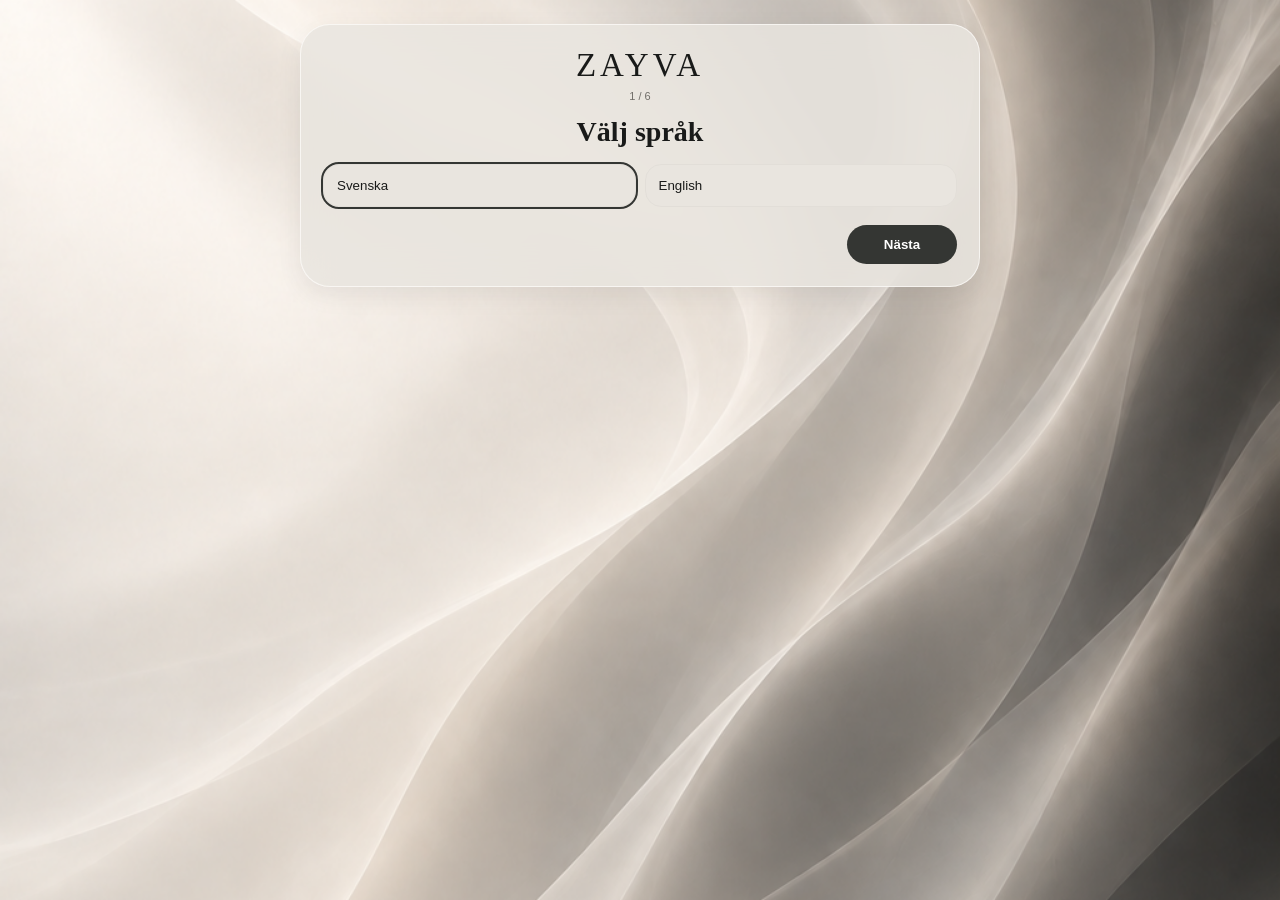
<file: ZAYVA-silk/index.html>
<!doctype html>
<html lang="sv">
<head>
<meta charset="utf-8">
<meta name="viewport" content="width=device-width,initial-scale=1,viewport-fit=cover">
<meta name="format-detection" content="telephone=no,date=no,address=no,email=no">
<meta name="theme-color" content="#f7eeee">
<title>ZAYVA v0.6.6 Draped Visual</title>
<style>
:root{--bg:#f2f0ec;--surface:#fbfaf7;--surface2:#e7e6df;--surface3:#d7ddd8;--text:#24302d;--muted:#6b7672;--accent:#405a55;--accent2:#718883;--line:#d9ddda;--glow1:#8aa19b;--glow2:#c8d1ce;--shadow:0 14px 38px rgba(31,42,39,.08);--radius:24px;font-family:Georgia,"Times New Roman",serif;color:var(--text);background:var(--bg)}
*{box-sizing:border-box;-webkit-tap-highlight-color:transparent}html{scroll-behavior:smooth;-webkit-text-size-adjust:100%;text-size-adjust:100%}html,body{margin:0;min-height:100%;background:var(--bg);color:var(--text)}body{font-family:Georgia,"Times New Roman",serif;position:relative;overflow-x:hidden}body::before{content:"";position:fixed;inset:0;z-index:-1;pointer-events:none;background:
radial-gradient(115% 62% at 112% 5%,color-mix(in srgb,var(--glow1) 96%,transparent) 0%,color-mix(in srgb,var(--glow1) 70%,transparent) 20%,color-mix(in srgb,var(--glow2) 42%,transparent) 42%,transparent 70%),
radial-gradient(92% 72% at 106% 48%,color-mix(in srgb,var(--glow2) 60%,transparent) 0%,color-mix(in srgb,var(--glow2) 25%,transparent) 42%,transparent 76%),
linear-gradient(108deg,var(--bg) 0%,var(--bg) 54%,color-mix(in srgb,var(--glow2) 24%,var(--bg)) 78%,color-mix(in srgb,var(--glow1) 30%,var(--bg)) 100%)}
a,a:visited,button,input,select,textarea{color:var(--text);-webkit-text-fill-color:currentColor}button,input,select,textarea{font-family:inherit}button{appearance:none;-webkit-appearance:none}input,select,textarea{appearance:none;-webkit-appearance:none}input[type="date"]{color:var(--text);-webkit-text-fill-color:var(--text)}input[type="checkbox"]{appearance:auto;-webkit-appearance:auto;accent-color:var(--accent)}::selection{background:color-mix(in srgb,var(--accent) 24%,transparent)}
.serif,.brand,h1,h2,h3,.big-money{font-family:Georgia,"Times New Roman",serif}.app{max-width:760px;margin:0 auto;min-height:100vh;padding:18px 15px 126px}.topbar{display:flex;align-items:flex-start;justify-content:space-between;gap:12px;padding:3px 2px 16px}.brand{font-size:31px;letter-spacing:.19em;font-weight:700}.tagline{font-size:10px;letter-spacing:.13em;color:var(--muted);text-transform:uppercase;margin-top:5px}.period-select{display:flex;align-items:center;gap:4px;background:color-mix(in srgb,var(--surface) 88%,transparent);border:1px solid var(--line);border-radius:999px;padding:4px 6px;box-shadow:var(--shadow);backdrop-filter:blur(12px)}.period-select button,.icon-btn{border:0;background:transparent;color:var(--text);font-size:16px;padding:3px 6px}.period-select b{font-size:11px;white-space:nowrap}.period-range{text-align:center;color:var(--muted);font-size:11px;margin:-5px 0 16px}.section{scroll-margin-top:16px;margin-bottom:20px}.section-title{display:flex;align-items:end;justify-content:space-between;gap:10px;margin:8px 2px 10px}.section-title h2{font-size:22px;margin:0}.section-title small{color:var(--muted)}.grid{display:grid;grid-template-columns:1fr 1fr;gap:10px}.card{background:color-mix(in srgb,var(--surface) 93%,transparent);border:1px solid color-mix(in srgb,var(--line) 86%,transparent);border-radius:var(--radius);padding:16px;box-shadow:var(--shadow);backdrop-filter:blur(14px)}.card.soft{background:var(--surface2)}
.metric{min-height:112px}.metric .label{font-size:12px;color:var(--muted);margin-bottom:9px}.metric .value{font-family:Georgia,"Times New Roman",serif;font-size:25px;font-weight:700;letter-spacing:-.03em}.metric .sub{font-size:11px;color:var(--muted);margin-top:7px}.clickable{cursor:pointer}.overview-budget{padding:13px 16px}.budget-head{display:flex;justify-content:space-between;gap:12px;align-items:flex-start}.budget-head .tiny{text-transform:uppercase;letter-spacing:.09em;font-size:9px;color:var(--muted)}.budget-used{font-size:12px;margin-top:3px}.progress{height:8px;background:color-mix(in srgb,var(--surface3) 75%,white);border-radius:999px;overflow:hidden;margin:10px 0 2px}.progress>span{display:block;height:100%;background:linear-gradient(90deg,var(--accent2),var(--accent));border-radius:inherit;width:0}.forecast-progress{height:9px;background:color-mix(in srgb,var(--surface3) 72%,white);border-radius:999px;overflow:hidden;margin:10px 0 3px;display:flex}.forecast-progress .fixed-seg{height:100%;background:var(--accent);opacity:.92}.forecast-progress .spent-seg{height:100%;background:var(--accent2);opacity:.78}.forecast-progress .saved-seg{height:100%;background:color-mix(in srgb,var(--accent) 58%,white);opacity:.9}.forecast-legend{display:flex;justify-content:space-between;gap:8px;flex-wrap:wrap;font-size:10px;color:var(--muted);margin-top:6px}.quick-card h3{margin:0 0 4px;font-size:21px}.quick-card>p{margin:0 0 14px;color:var(--muted);font-size:12px}.form-row{display:grid;grid-template-columns:1fr 1fr;gap:9px}.field{margin-bottom:10px}.field label{display:block;font-size:11px;color:var(--muted);margin:0 0 6px}.field input,.field select,.field textarea{width:100%;border:1px solid var(--line);background:color-mix(in srgb,var(--surface) 95%,white);border-radius:14px;padding:12px 13px;color:var(--text);font:inherit;outline:none}.field input::placeholder,.field textarea::placeholder{color:color-mix(in srgb,var(--muted) 55%,transparent);-webkit-text-fill-color:color-mix(in srgb,var(--muted) 55%,transparent)}.field textarea{min-height:72px;resize:vertical}.category-choices{display:flex;flex-wrap:wrap;gap:7px;margin:2px 0 12px}.category-choice{border:1px solid var(--line);background:var(--surface2);color:var(--text);border-radius:999px;padding:9px 12px;font-size:12px}.category-choice.selected{background:var(--accent);color:white;-webkit-text-fill-color:white;border-color:var(--accent)}.btn{border:0;background:var(--accent);color:white;-webkit-text-fill-color:white;border-radius:999px;padding:12px 17px;font-weight:700}.btn.wide{width:100%}.btn.secondary{background:var(--surface2);color:var(--text);-webkit-text-fill-color:var(--text);border:1px solid var(--line)}.btn.danger{background:var(--accent);color:#fff;-webkit-text-fill-color:#fff;border:1px solid var(--accent)}.budget-summary{padding:19px}.budget-summary h3{font-size:22px;margin:0 0 3px}.budget-summary .used-line{color:var(--muted);font-size:12px}.cat-list{display:grid;gap:8px}.cat-row{width:100%;border:1px solid var(--line);background:color-mix(in srgb,var(--surface) 94%,transparent);border-radius:18px;padding:13px 14px;text-align:left;color:var(--text);backdrop-filter:blur(10px)}.cat-row .top{display:flex;align-items:center;justify-content:space-between;gap:10px}.cat-row .name{display:flex;align-items:center;gap:8px;font-weight:700}.cat-row .meta{font-size:11px;color:var(--muted);margin-top:4px}.cat-row .progress{height:6px;margin:9px 0 0}.fixed-box{background:color-mix(in srgb,var(--surface2) 88%,transparent);border:1px solid var(--line);border-radius:20px;padding:15px;margin-top:12px}.fixed-box .fixed-head{display:flex;justify-content:space-between;gap:10px;align-items:center;margin-bottom:8px}.fixed-box h3{font-size:18px;margin:0}.fixed-line{display:flex;justify-content:space-between;gap:12px;padding:8px 0;border-bottom:1px solid color-mix(in srgb,var(--line) 80%,transparent);font-size:13px}.fixed-line:last-child{border-bottom:0}.fixed-total{display:flex;justify-content:space-between;font-weight:700;padding-top:10px}.history{display:grid;gap:0}.tx{display:flex;justify-content:space-between;gap:12px;padding:12px 0;border-bottom:1px solid var(--line)}.tx:last-child{border-bottom:0}.tx .left{display:flex;flex-direction:column;gap:3px;min-width:0}.tx small{color:var(--muted)}.tx-note{font-size:12px;color:var(--text);opacity:.8;margin-top:2px}.tx-right{display:flex;align-items:flex-end;flex-direction:column;gap:6px}.tx-actions{display:flex;gap:6px}.mini-btn{border:1px solid var(--line);background:var(--surface2);color:var(--text);border-radius:999px;padding:5px 8px;font-size:10px}.mini-btn.delete{color:#8f4d55}.savings-goals{display:grid;gap:10px}.goal{border:1px solid var(--line);background:var(--surface);border-radius:18px;padding:14px}.goal .head{display:flex;justify-content:space-between;gap:12px}.goal .progress{height:7px}.empty{color:var(--muted);font-size:12px;padding:10px 0}.bottom-nav{position:fixed;left:50%;bottom:10px;transform:translateX(-50%);width:min(724px,calc(100% - 20px));display:grid;grid-template-columns:repeat(5,1fr);align-items:end;background:color-mix(in srgb,var(--surface) 90%,transparent);backdrop-filter:blur(20px);border:1px solid color-mix(in srgb,var(--line) 88%,transparent);border-radius:30px;padding:7px 7px calc(7px + env(safe-area-inset-bottom));z-index:50;box-shadow:0 16px 40px rgba(0,0,0,.10)}.bottom-nav button{border:0;background:transparent;color:var(--muted);-webkit-text-fill-color:var(--muted);display:flex;flex-direction:column;align-items:center;gap:2px;font-size:10px;padding:5px 2px}.bottom-nav .nav-icon{font-size:18px}.bottom-nav button.active{color:var(--text);-webkit-text-fill-color:var(--text);font-weight:700}.bottom-nav .more-btn{transform:translateY(-7px)}.bottom-nav .more-circle{width:46px;height:46px;border-radius:50%;background:var(--accent);color:#fff;-webkit-text-fill-color:#fff;display:grid;place-items:center;font-size:20px;box-shadow:0 8px 20px color-mix(in srgb,var(--accent) 25%,transparent)}.sheet-backdrop{position:fixed;inset:0;background:rgba(30,31,32,.38);z-index:100;display:flex;align-items:flex-end;justify-content:center;padding:12px}.sheet{width:min(720px,100%);max-height:92vh;overflow:auto;background:var(--bg);border-radius:30px 30px 18px 18px;padding:20px 16px 26px;box-shadow:0 -15px 50px rgba(0,0,0,.18)}.sheet-head{display:flex;justify-content:space-between;align-items:center;gap:10px;margin-bottom:14px}.sheet-head h2{margin:0;font-size:24px}.close{border:0;background:var(--surface);color:var(--text);width:38px;height:38px;border-radius:50%;font-size:22px}.sheet .card{box-shadow:none;margin-bottom:10px}.settings-list{display:grid;gap:10px}.settings-block{background:var(--surface);border:1px solid var(--line);border-radius:20px;padding:15px}.settings-block h3{margin:0 0 10px;font-size:18px}.settings-block .row{display:flex;align-items:center;justify-content:space-between;gap:12px;padding:9px 0;border-bottom:1px solid var(--line)}.settings-block .row:last-child{border-bottom:0}.settings-block select,.settings-block input{max-width:160px;border:1px solid var(--line);background:var(--surface2);color:var(--text);border-radius:12px;padding:9px}.tiny-note{font-size:11px;color:var(--muted);line-height:1.45}.onboarding{position:fixed;inset:0;z-index:200;background:var(--bg);overflow:auto;padding:24px 15px}.onboarding::before{content:"";position:fixed;inset:0;pointer-events:none;background:radial-gradient(82% 48% at 110% 10%,color-mix(in srgb,var(--glow1) 82%,transparent) 0%,color-mix(in srgb,var(--glow1) 52%,transparent) 28%,transparent 68%),radial-gradient(76% 52% at 108% 44%,color-mix(in srgb,var(--glow2) 72%,transparent) 0%,color-mix(in srgb,var(--glow2) 30%,transparent) 38%,transparent 74%)}.on-card{position:relative;width:min(680px,100%);margin:0 auto;background:color-mix(in srgb,var(--surface) 92%,transparent);border:1px solid var(--line);border-radius:30px;padding:22px;box-shadow:var(--shadow);backdrop-filter:blur(16px)}.on-card .brand{text-align:center;margin-bottom:6px}.on-card .step{font-size:11px;color:var(--muted);text-align:center;margin-bottom:14px}.on-card h1{text-align:center;font-size:28px;margin:5px 0 7px}.on-card>p{text-align:center;color:var(--muted);font-size:12px;line-height:1.5}.option-grid{display:grid;grid-template-columns:1fr 1fr;gap:9px;margin:16px 0}.option{border:1px solid var(--line);background:var(--surface2);color:var(--text);border-radius:16px;padding:13px;text-align:left}.option.selected{outline:2px solid var(--accent)}.theme-dot{width:38px;height:38px;border-radius:50%;margin-bottom:8px;border:1px solid rgba(0,0,0,.08);box-shadow:inset 0 0 0 1px rgba(255,255,255,.35)}.theme-picker{display:grid;grid-template-columns:1fr 1fr;gap:8px;margin-top:8px}.theme-option{border:1px solid var(--line);background:var(--surface2);border-radius:15px;padding:10px;text-align:left;color:var(--text)}.theme-option.selected{outline:2px solid var(--accent)}.theme-swatches{display:flex;gap:4px;margin:0 0 7px}.theme-swatches span{display:block;width:20px;height:20px;border-radius:50%;border:1px solid rgba(0,0,0,.08)}.on-actions{display:flex;justify-content:space-between;gap:10px;margin-top:18px}.on-actions .btn{min-width:110px}.category-pick{display:grid;grid-template-columns:1fr 1fr;gap:8px}.pick{border:1px solid var(--line);border-radius:15px;padding:11px;background:var(--surface2);display:flex;gap:8px;align-items:center}.pick input{width:auto}.editable-list{display:grid;gap:7px}.editable-item{display:grid;grid-template-columns:1fr 120px 38px;gap:7px;align-items:center}.editable-item input{width:100%;border:1px solid var(--line);border-radius:11px;padding:9px;background:var(--surface);color:var(--text)}.editable-item button{border:0;background:transparent;color:var(--text);font-size:18px}.focus-pills{display:flex;flex-wrap:wrap;gap:7px}.focus-pills button{border:1px solid var(--line);background:var(--surface2);color:var(--text);border-radius:999px;padding:8px 10px}.focus-pills button.active{background:var(--accent);color:#fff;-webkit-text-fill-color:#fff}.divider{height:1px;background:var(--line);margin:12px 0}.muted{color:var(--muted)}.hidden{display:none!important}
@media(max-width:560px){.app{padding-left:12px;padding-right:12px}.brand{font-size:27px}.grid,.form-row{grid-template-columns:1fr 1fr}.card{border-radius:21px;padding:14px}.metric{min-height:104px}.metric .value{font-size:23px}.editable-item{grid-template-columns:1fr 92px 34px}.on-card{padding:18px}.option-grid{grid-template-columns:1fr 1fr}.field input,.field select,.field textarea,.settings-block input,.settings-block select,.editable-item input{font-size:16px!important}.period-select{transform:scale(.96);transform-origin:top right}}
@media(max-width:540px){input,select,textarea,.settings-block input,.settings-block select{font-size:16px!important}} a[x-apple-data-detectors],a[href^="tel:"],a[href^="sms:"]{color:inherit!important;-webkit-text-fill-color:inherit!important;text-decoration:none!important}

/* ============================================================
   ZAYVA VISUAL MASTER 2 — draped / tonal / right-bloom
   Functional v0.6.5 base is untouched. This layer is visual only.
   ============================================================ */
:root{--radius:19px;--veil:rgba(255,255,255,.56);--veil2:rgba(255,255,255,.70)}
html,body{background:var(--bg)}
body{font-family:"Iowan Old Style",Baskerville,Georgia,"Times New Roman",serif;isolation:isolate}
/* Main atmosphere: pale left, saturated right, with curved draped transitions. */
body::before{
  content:"";position:fixed;inset:0;z-index:-4;pointer-events:none;
  background:
    radial-gradient(105% 72% at 116% -4%,color-mix(in srgb,var(--glow1) 92%,transparent) 0 19%,color-mix(in srgb,var(--glow1) 63%,transparent) 31%,transparent 57%),
    radial-gradient(92% 74% at 116% 48%,color-mix(in srgb,var(--glow1) 76%,transparent) 0 17%,color-mix(in srgb,var(--glow2) 49%,transparent) 37%,transparent 68%),
    radial-gradient(95% 74% at 116% 104%,color-mix(in srgb,var(--glow1) 68%,transparent) 0 14%,color-mix(in srgb,var(--glow2) 36%,transparent) 38%,transparent 70%),
    linear-gradient(103deg,color-mix(in srgb,var(--surface) 72%,var(--bg)) 0 38%,var(--bg) 52%,color-mix(in srgb,var(--glow2) 27%,var(--bg)) 73%,color-mix(in srgb,var(--glow1) 43%,var(--bg)) 100%);
}
/* Draped contrast ribbons — broad translucent folds, not stripes. */
body::after{
  content:"";position:fixed;z-index:-3;pointer-events:none;right:-20vw;top:-14vh;width:104vw;height:130vh;opacity:.72;
  background:
    radial-gradient(ellipse 38% 74% at 84% 5%,transparent 0 49%,color-mix(in srgb,var(--surface) 24%,transparent) 50% 57%,transparent 58%),
    radial-gradient(ellipse 46% 82% at 92% 38%,transparent 0 52%,color-mix(in srgb,var(--glow2) 28%,transparent) 53% 60%,transparent 61%),
    radial-gradient(ellipse 50% 78% at 86% 76%,transparent 0 51%,color-mix(in srgb,var(--surface) 22%,transparent) 52% 59%,transparent 60%),
    radial-gradient(ellipse 42% 70% at 100% 102%,transparent 0 48%,color-mix(in srgb,var(--glow2) 25%,transparent) 49% 57%,transparent 58%);
  filter:blur(8px);transform:rotate(-8deg);transform-origin:70% 50%;
}
.app{max-width:720px;margin:0 auto;min-height:100vh;padding:14px 12px 126px;position:relative}
.hero{position:relative;overflow:hidden;margin:-14px -12px 17px;padding:17px 12px 18px;border-radius:0 0 27px 27px;background:linear-gradient(101deg,color-mix(in srgb,var(--surface) 58%,transparent) 0 40%,color-mix(in srgb,var(--glow2) 18%,transparent) 67%,color-mix(in srgb,var(--glow1) 34%,transparent) 100%);box-shadow:none}
.hero::before{content:"";position:absolute;z-index:0;pointer-events:none;right:-30%;top:-56%;width:102%;height:188%;border-radius:50%;background:radial-gradient(ellipse at 86% 22%,color-mix(in srgb,var(--glow1) 70%,transparent) 0 22%,color-mix(in srgb,var(--glow1) 30%,transparent) 45%,transparent 68%),radial-gradient(ellipse at 84% 78%,color-mix(in srgb,var(--glow2) 46%,transparent) 0 18%,transparent 62%);filter:blur(5px);transform:rotate(-11deg)}
.hero::after{content:"";position:absolute;z-index:0;pointer-events:none;right:-25%;top:-36%;width:92%;height:168%;opacity:.68;background:radial-gradient(ellipse 46% 78% at 80% 20%,transparent 0 50%,color-mix(in srgb,var(--surface) 30%,transparent) 51% 58%,transparent 59%),radial-gradient(ellipse 50% 82% at 96% 68%,transparent 0 50%,color-mix(in srgb,var(--surface) 24%,transparent) 51% 58%,transparent 59%);filter:blur(5px);transform:rotate(-9deg)}
.hero>*{position:relative;z-index:1}
.topbar{padding:1px 2px 13px;align-items:center}.brand{font-family:"Iowan Old Style",Baskerville,Georgia,serif;font-size:33px;font-weight:500;letter-spacing:.14em}.tagline{font-size:10px;letter-spacing:.045em;text-transform:none;color:var(--text);opacity:.68;margin-top:3px}
.period-select{background:rgba(255,255,255,.48);border:1px solid rgba(255,255,255,.56);box-shadow:0 7px 18px rgba(20,24,23,.045);backdrop-filter:blur(20px);-webkit-backdrop-filter:blur(20px);transform:scale(.94);transform-origin:right center}.period-range{text-align:left;margin:-3px 2px 12px;font-size:10px;opacity:.58}
.section-title{margin:7px 2px 9px}.section-title h2{font-family:"Iowan Old Style",Baskerville,Georgia,serif;font-size:24px;font-weight:500}
/* Milky theme-tinted glass: never hard white. */
.card,.cat-row,.goal,.fixed-box,.quick-card,.settings-block{background:linear-gradient(108deg,color-mix(in srgb,var(--surface) 72%,transparent),color-mix(in srgb,var(--surface2) 22%,rgba(255,255,255,.48)));border:1px solid color-mix(in srgb,var(--surface) 58%,transparent);box-shadow:0 8px 22px rgba(25,30,28,.045);backdrop-filter:blur(19px) saturate(105%);-webkit-backdrop-filter:blur(19px) saturate(105%)}
.card{border-radius:19px}.grid{gap:8px}.metric{min-height:102px;padding:14px}.metric .label{font-size:10px}.metric .value{font-family:"Iowan Old Style",Baskerville,Georgia,serif;font-size:24px}.metric .sub{font-size:10px}
.overview-budget{padding:12px 14px;border-radius:17px;background:linear-gradient(105deg,color-mix(in srgb,var(--surface) 68%,transparent),color-mix(in srgb,var(--surface2) 26%,transparent));box-shadow:none}.budget-head .tiny{font-size:8px}.budget-used{font-size:11px}
.progress{height:5px;background:color-mix(in srgb,var(--surface) 52%,transparent);border:1px solid color-mix(in srgb,var(--surface) 44%,transparent);box-shadow:inset 0 1px 3px rgba(0,0,0,.035)}.progress>span{background:linear-gradient(90deg,color-mix(in srgb,var(--accent2) 76%,var(--accent)),var(--accent))}
.forecast-progress{height:7px;background:color-mix(in srgb,var(--surface) 48%,transparent);border:1px solid color-mix(in srgb,var(--surface) 42%,transparent);margin-top:9px}.forecast-progress .fixed-seg{background:var(--accent);opacity:.92}.forecast-progress .spent-seg{background:var(--accent2);opacity:.84}.forecast-progress .saved-seg{background:color-mix(in srgb,var(--accent2) 42%,white);opacity:.72}
.cat-list{gap:7px}.cat-row{border-radius:16px;padding:12px 14px;text-align:left;background:linear-gradient(103deg,color-mix(in srgb,var(--surface) 73%,transparent),color-mix(in srgb,var(--surface2) 34%,transparent))}.cat-row .name{font-family:"Iowan Old Style",Baskerville,Georgia,serif;font-size:15px;font-weight:600}.cat-row .meta{font-size:9px}.cat-row .progress{height:5px;margin-top:8px}
.fixed-box{border-radius:17px}.bottom-nav{width:min(680px,calc(100% - 18px));border-radius:27px;background:color-mix(in srgb,var(--surface) 63%,transparent);border:1px solid color-mix(in srgb,var(--surface) 58%,transparent);box-shadow:0 10px 30px rgba(20,25,23,.075);backdrop-filter:blur(24px);-webkit-backdrop-filter:blur(24px);padding:6px 7px calc(6px + env(safe-area-inset-bottom))}.bottom-nav .more-circle{width:44px;height:44px;background:var(--accent);box-shadow:0 7px 18px color-mix(in srgb,var(--accent) 22%,transparent)}
.theme-dot{width:44px!important;height:44px!important;border-radius:50%!important;border:1px solid rgba(255,255,255,.58)!important;box-shadow:inset 0 0 0 1px rgba(0,0,0,.04),0 5px 14px rgba(0,0,0,.07)!important}.theme-swatches{display:none!important}
.onboarding{background:var(--bg)}.onboarding::before{background:radial-gradient(95% 65% at 116% 5%,color-mix(in srgb,var(--glow1) 78%,transparent) 0 18%,color-mix(in srgb,var(--glow1) 38%,transparent) 39%,transparent 68%),radial-gradient(82% 70% at 112% 82%,color-mix(in srgb,var(--glow2) 50%,transparent),transparent 70%)}.on-card{background:color-mix(in srgb,var(--surface) 69%,transparent);border-color:color-mix(in srgb,var(--surface) 58%,transparent);backdrop-filter:blur(22px)}
a,a:visited,a[x-apple-data-detectors],a[href^="tel:"],a[href^="sms:"],a[href^="mailto:"]{color:inherit!important;-webkit-text-fill-color:inherit!important;text-decoration:none!important}input,select,textarea,.settings-block input,.settings-block select,.editable-item input{font-size:16px!important}
@media(max-width:430px){.app{padding-left:10px;padding-right:10px}.hero{margin-left:-10px;margin-right:-10px;padding-left:10px;padding-right:10px}.brand{font-size:30px}.grid{gap:7px}.metric{padding:12px;min-height:98px}.metric .value{font-size:22px}.period-select{transform:scale(.91)}}

/* Silk assets are separate from the unchanged interactive UI. */
:root{--silk:url('assets/signature.png');--glass:color-mix(in srgb,var(--surface2) 84%,transparent);--glass-border:color-mix(in srgb,var(--surface) 65%,transparent)}
html{background:var(--bg)}
body{background:transparent;font-family:-apple-system,BlinkMacSystemFont,'Segoe UI',sans-serif}
body::before{inset:0;z-index:-1;background:var(--silk) center center / cover no-repeat;opacity:1}
body::after,.hero::before,.hero::after{content:none}
.hero{background:transparent;border-radius:0}
.brand,.serif,h1,h2,h3,.big-money,.metric .value,.overview-feature .value{font-family:'Iowan Old Style',Baskerville,Georgia,serif}
.brand{letter-spacing:.12em}
.topbar>.tagline,.tagline{opacity:1}
.card,.card.soft,.cat-row,.goal,.fixed-box,.quick-card,.settings-block,.overview-budget,.on-card{background:var(--glass);border:1px solid var(--glass-border);box-shadow:0 8px 24px color-mix(in srgb,var(--accent) 8%,transparent);backdrop-filter:blur(18px);-webkit-backdrop-filter:blur(18px)}
.overview-feature{background:var(--glass);border:1px solid var(--glass-border);border-radius:19px;padding:16px;margin-bottom:8px;backdrop-filter:blur(18px);-webkit-backdrop-filter:blur(18px)}
.overview-feature .label{font-size:12px;font-weight:600}
.overview-feature .value{font-size:36px;line-height:1.2;margin:6px 0;font-weight:600}
.overview-feature .sub{font-size:11px;color:var(--muted)}
.mini-metrics .metric{margin-bottom:8px}
.section-title{color:var(--surface);text-shadow:0 1px 5px color-mix(in srgb,var(--accent) 60%,transparent)}
.hero .section-title,.topbar,.period-range{color:var(--text);text-shadow:0 1px 8px var(--surface)}
.period-range{opacity:1}
.period-select{background:var(--glass);border-color:var(--glass-border);text-shadow:none}
.progress,.cat-row .progress,.goal .progress{height:5px;border:0;background:color-mix(in srgb,var(--accent2) 23%,var(--surface2))}
.progress>span{background:var(--accent)}
.forecast-progress{height:6px;border:0;background:color-mix(in srgb,var(--accent2) 23%,var(--surface2))}
.bottom-nav{background:color-mix(in srgb,var(--surface2) 86%,transparent);border-color:var(--glass-border);box-shadow:0 8px 28px color-mix(in srgb,var(--accent) 20%,transparent);border-radius:32px}
.bottom-nav button{color:var(--text);-webkit-text-fill-color:var(--text)}
.bottom-nav .more-circle{background:var(--accent);border:1px solid color-mix(in srgb,var(--surface) 25%,var(--accent));box-shadow:0 4px 14px color-mix(in srgb,var(--accent) 35%,transparent)}
.cat-row .name{font-family:inherit}
.onboarding{background:var(--bg)}
.onboarding::before{background:var(--silk) center / cover no-repeat}
.sheet{background:color-mix(in srgb,var(--surface2) 96%,transparent);backdrop-filter:blur(24px);-webkit-backdrop-filter:blur(24px)}
button:focus-visible,input:focus-visible,select:focus-visible,textarea:focus-visible{outline:2px solid var(--accent);outline-offset:3px}
/* Contrast correction after mobile comparison. */
.hero .section-title small{background:var(--glass);color:var(--text);border:1px solid var(--glass-border);border-radius:999px;padding:5px 8px;text-shadow:none;font-size:11px}
.section-title>small{color:inherit}
.topbar{gap:6px}.tagline{max-width:190px;font-size:9px;line-height:1.4}
.metric .label,.metric .sub,.cat-row .meta{color:color-mix(in srgb,var(--text) 75%,var(--muted))}

</style>
</head>
<body>
<!-- ZAYVA v0.3: theme direction locked to approved mirrored visual reference; UI itself remains unmirrored. -->
<div id="root"></div>
<script>
(()=>{'use strict';
const VERSION='0.3.0';
const STORAGE='zayva-v030';
const LEGACY_STORAGES=['zayva-v020'];
const THEMES={
 signature:{silk:"url('assets/signature.png')",label:'SIGNATURE',bg:'#F7F6F3',surface:'#FFFDFC',surface2:'#E9E5DF',surface3:'#D1CBC3',text:'#191A19',muted:'#716E69',accent:'#343633',accent2:'#8A8880',line:'#E2DED8',glow1:'#A9A59D',glow2:'#E7E2DA',swatches:['#343633']},
 plum:{silk:"url('assets/plum.png')",label:'PLUM',bg:'#F8EEF5',surface:'#FFF9FC',surface2:'#EEDBE7',surface3:'#D8B5CC',text:'#291321',muted:'#76596B',accent:'#4B1737',accent2:'#A06B8B',line:'#E8D2DF',glow1:'#7B315B',glow2:'#E4BBD3',swatches:['#4B1737']},
 espresso:{silk:"url('assets/espresso.png')",label:'ESPRESSO',bg:'#F5F1ED',surface:'#FFFCF9',surface2:'#E8E0D8',surface3:'#CEC2B7',text:'#251F1B',muted:'#746960',accent:'#3A302A',accent2:'#87766A',line:'#E1D8CF',glow1:'#6A584C',glow2:'#D2C3B7',swatches:['#3A302A']},
 midnight:{silk:"url('assets/midnight.png')",label:'MIDNIGHT',bg:'#F0F5FA',surface:'#FBFDFF',surface2:'#DFE8F3',surface3:'#BFCFE1',text:'#14263A',muted:'#60758D',accent:'#17334F',accent2:'#6F91B4',line:'#D3E0EC',glow1:'#365D83',glow2:'#BDD0E5',swatches:['#17334F']},
 sage:{silk:"url('assets/sage.png')",label:'SAGE',bg:'#F0F4EF',surface:'#FBFDF9',surface2:'#DDE6DC',surface3:'#B9C9B9',text:'#172B20',muted:'#637568',accent:'#1F4932',accent2:'#708E78',line:'#D3DED4',glow1:'#315E42',glow2:'#B9CDBD',swatches:['#1F4932']}
};
const L={
 sv:{overview:'Översikt',budget:'Budget',more:'Mer',purchase:'Köp',savings:'Sparande',tag:'PLANERA IDAG • MÖJLIGGÖR IMORGON',myOverview:'Min översikt',income:'Inkomst',remaining:'Kvar',spent:'Spenderat',saved:'Sparat',focus:'Mitt fokus',usedOfBudget:'Använt av budget',of:'av',quick:'Snabbregistrering',newPurchase:'Nytt köp',amount:'Belopp',category:'Kategori',date:'Datum',description:'Beskrivning',note:'Anteckning',register:'Registrera köp',yourCategories:'Dina kategorier',categories:'kategorier',fixedCosts:'Fasta kostnader',fixedCostsSub:'Dras av direkt från periodens inkomst',totalFixed:'Totalt fasta kostnader',transactions:'Senaste köp',noTransactions:'Inga köp registrerade i denna period.',noSavings:'Inget sparande registrerat i denna period.',addSaving:'Registrera sparande',goals:'Sparmål',addGoal:'Nytt sparmål',periodSavings:'Periodens sparande',settings:'Inställningar',language:'Språk',currency:'Valuta',theme:'Tema',budgetCycle:'Budgetcykel',incomeDay:'Inkomstdag',incomeDayHint:'Om dagen infaller på lördag eller söndag flyttas den bakåt till närmaste vardag.',fixedEditor:'Fasta kostnader',defaultBudget:'Standardbudget & kategorier',focusEditor:'Mitt fokus',notes:'Anteckningar',periodIncome:'Inkomst för vald period',save:'Spara',edit:'Redigera',delete:'Radera',close:'Stäng',name:'Namn',defaultAmount:'Standardbelopp',add:'Lägg till',noValue:'—',categoryDetail:'Kategori',catBudget:'Budget',catSpent:'Spenderat',catRemaining:'Kvar',registerHere:'Registrera köp i kategorin',goalName:'Namn på mål',target:'Målbelopp',current:'Nuvarande belopp',onboarding1:'Välj språk',onboarding2:'Välj valuta',onboarding3:'Välj tema',onboarding4:'Välj inkomstdag',onboarding5:'Ställ in fasta kostnader',onboarding6:'Välj 5 rörliga kategorier',next:'Nästa',back:'Tillbaka',finish:'Starta ZAYVA',chooseFive:'Välj exakt fem till att börja med. Du kan ändra och lägga till fler senare.',optionalAmounts:'Beloppen är valfria. Tomma fält sparas inte som 0.',rent:'Hyra',fee:'Avgift',mortgage:'Amortering',loan:'Lån',insurance:'Försäkring',food:'Mat',transport:'Transport',leisure:'Nöje',shopping:'Shopping',health:'Hälsa',home:'Hem',other:'Övrigt',salary:'Lön',period:'Period',preset:'Standard',thisPeriod:'Denna period',editIncome:'Ändra inkomst',editBudget:'Ändra budget för perioden',templateNote:'Ändringar här används som mall för framtida perioder. Redan skapade perioder ändras inte.',reset:'Återställ appen',confirmReset:'Vill du verkligen återställa all ZAYVA-data?',emptyPlaceholder:'Skriv belopp',fixedCarry:'Fasta kostnader återkommer automatiskt varje period.'},
 en:{overview:'Overview',budget:'Budget',more:'More',purchase:'Purchases',savings:'Savings',tag:'PLAN TODAY • MAKE TOMORROW POSSIBLE',myOverview:'My overview',income:'Income',remaining:'Remaining',spent:'Spent',saved:'Saved',focus:'My focus',usedOfBudget:'Used of budget',of:'of',quick:'Quick entry',newPurchase:'New purchase',amount:'Amount',category:'Category',date:'Date',description:'Description',note:'Note',register:'Register purchase',yourCategories:'Your categories',categories:'categories',fixedCosts:'Fixed costs',fixedCostsSub:'Deducted directly from the period income',totalFixed:'Total fixed costs',transactions:'Recent purchases',noTransactions:'No purchases registered in this period.',noSavings:'No savings registered in this period.',addSaving:'Register savings',goals:'Savings goals',addGoal:'New savings goal',periodSavings:'Period savings',settings:'Settings',language:'Language',currency:'Currency',theme:'Theme',budgetCycle:'Budget cycle',incomeDay:'Income day',incomeDayHint:'If the day falls on Saturday or Sunday, it moves back to the nearest weekday.',fixedEditor:'Fixed costs',defaultBudget:'Default budget & categories',focusEditor:'My focus',notes:'Notes',periodIncome:'Income for selected period',save:'Save',edit:'Edit',delete:'Delete',close:'Close',name:'Name',defaultAmount:'Default amount',add:'Add',noValue:'—',categoryDetail:'Category',catBudget:'Budget',catSpent:'Spent',catRemaining:'Remaining',registerHere:'Register purchase in category',goalName:'Goal name',target:'Target amount',current:'Current amount',onboarding1:'Choose language',onboarding2:'Choose currency',onboarding3:'Choose theme',onboarding4:'Choose income day',onboarding5:'Set fixed costs',onboarding6:'Choose 5 variable categories',next:'Next',back:'Back',finish:'Start ZAYVA',chooseFive:'Choose exactly five to start with. You can change and add more later.',optionalAmounts:'Amounts are optional. Empty fields are not saved as zero.',rent:'Rent',fee:'Fee',mortgage:'Mortgage',loan:'Loan',insurance:'Insurance',food:'Food',transport:'Transport',leisure:'Leisure',shopping:'Shopping',health:'Health',home:'Home',other:'Other',salary:'Salary',period:'Period',preset:'Default',thisPeriod:'This period',editIncome:'Edit income',editBudget:'Edit budget for period',templateNote:'Changes here are used as the template for future periods. Existing periods are not changed.',reset:'Reset app',confirmReset:'Do you really want to reset all ZAYVA data?',emptyPlaceholder:'Enter amount',fixedCarry:'Fixed costs recur automatically every period.'}
};
const DEFAULT={version:VERSION,settings:{onboarded:false,language:'sv',currency:'SEK',theme:'signature',incomeDay:25},fixedTemplates:[],categoryTemplates:[],periods:{},goals:[],notes:[],focusText:'',focus:['income','remaining','saved','spent'],ui:{periodKey:monthKey(new Date())}};
let state=load();localStorage.setItem(STORAGE,JSON.stringify(state));let onboardingStep=1;
const root=document.getElementById('root');
function clone(x){return JSON.parse(JSON.stringify(x))}
function load(){try{let raw=localStorage.getItem(STORAGE);if(!raw){for(const k of LEGACY_STORAGES){raw=localStorage.getItem(k);if(raw)break}}const v=raw?Object.assign(clone(DEFAULT),JSON.parse(raw)):clone(DEFAULT);if(v.settings?.theme==='rose')v.settings.theme='plum';if(v.settings?.theme==='slate')v.settings.theme='sage';if(v.focusText===undefined)v.focusText='';Object.values(v.periods||{}).forEach(p=>{if(!p.fixedCosts)p.fixedCosts=(v.fixedTemplates||[]).filter(f=>f.active!==false).map(f=>({id:f.id,name:f.name,amount:f.amount??null,active:f.active!==false}))});return v}catch{return clone(DEFAULT)}}
function persist(){localStorage.setItem(STORAGE,JSON.stringify(state));render()}
function t(k){return (L[state.settings.language]||L.sv)[k]||k}
function uid(){return Math.random().toString(36).slice(2,9)+Date.now().toString(36).slice(-4)}
function esc(s){return String(s??'').replace(/[&<>"']/g,c=>({'&':'&amp;','<':'&lt;','>':'&gt;','"':'&quot;',"'":'&#39;'}[c]))}
function monthKey(d){return d.getFullYear()+'-'+String(d.getMonth()+1).padStart(2,'0')}
function parseKey(k){const [y,m]=k.split('-').map(Number);return {y,m:m-1}}
function shiftKey(k,n){const {y,m}=parseKey(k);const d=new Date(y,m+n,1);return monthKey(d)}
function daysInMonth(y,m){return new Date(y,m+1,0).getDate()}
function adjustedIncomeDate(y,m,day){const d=new Date(y,m,Math.min(day,daysInMonth(y,m)));const w=d.getDay();if(w===6)d.setDate(d.getDate()-1);if(w===0)d.setDate(d.getDate()-2);return d}
function periodBounds(key){const {y,m}=parseKey(key);const start=adjustedIncomeDate(y,m-1,state.settings.incomeDay);const next=adjustedIncomeDate(y,m,state.settings.incomeDay);const end=new Date(next);end.setDate(end.getDate()-1);return {start,end,next}}
function dateISO(d){return d.getFullYear()+'-'+String(d.getMonth()+1).padStart(2,'0')+'-'+String(d.getDate()).padStart(2,'0')}
function fmtDate(d){return new Intl.DateTimeFormat(state.settings.language==='sv'?'sv-SE':'en-GB',{day:'numeric',month:'short',year:'numeric'}).format(d)}
function periodTitle(k){const {y,m}=parseKey(k);return new Intl.DateTimeFormat(state.settings.language==='sv'?'sv-SE':'en-GB',{month:'long',year:'numeric'}).format(new Date(y,m,1))}
function periodKeyForDate(iso){const d=new Date(iso+'T12:00:00');const base=monthKey(d);for(let n=-2;n<=2;n++){const k=shiftKey(base,n),b=periodBounds(k);if(d>=b.start&&d<=b.end)return k}return state.ui.periodKey}
function applyTheme(){const th=THEMES[state.settings.theme]||THEMES.signature;for(const [k,v] of Object.entries(th))if(k!=='label'&&k!=='swatches')document.documentElement.style.setProperty('--'+k,v);document.querySelector('meta[name=theme-color]').setAttribute('content',th.bg);document.documentElement.lang=state.settings.language}
function money(v){if(v===null||v===undefined||Number.isNaN(Number(v)))return '—';return new Intl.NumberFormat(state.settings.language==='sv'?'sv-SE':'en-GB',{style:'currency',currency:state.settings.currency,maximumFractionDigits:0}).format(Number(v))}
function numOrNull(v){if(v===null||v===undefined||String(v).trim()==='')return null;const n=Number(v);return Number.isFinite(n)?n:null}
function ensurePeriod(k){if(!state.periods[k]){const budgets={};state.categoryTemplates.forEach(c=>budgets[c.id]=c.defaultBudget??null);const fixedCosts=state.fixedTemplates.filter(f=>f.active!==false).map(f=>({id:f.id,name:f.name,amount:f.amount??null,active:true}));state.periods[k]={income:null,categoryBudgets:budgets,fixedCosts,transactions:[],savings:[]}}else{const p=state.periods[k];if(!p.fixedCosts)p.fixedCosts=state.fixedTemplates.filter(f=>f.active!==false).map(f=>({id:f.id,name:f.name,amount:f.amount??null,active:true}));state.categoryTemplates.forEach(c=>{if(!(c.id in p.categoryBudgets))p.categoryBudgets[c.id]=c.defaultBudget??null})}return state.periods[k]}
function period(){return ensurePeriod(state.ui.periodKey)}
function activeFixed(p=period()){return (p.fixedCosts||[]).filter(f=>f.active!==false)}
function fixedTotal(p=period()){return activeFixed(p).reduce((s,f)=>s+(Number(f.amount)||0),0)}
function purchases(p=period()){return p.transactions.filter(x=>x.type==='purchase')}
function spentTotal(p=period()){return purchases(p).reduce((s,x)=>s+(Number(x.amount)||0),0)}
function savedTotal(p=period()){return p.savings.reduce((s,x)=>s+(Number(x.amount)||0),0)}
function budgetTotal(p=period()){return Object.values(p.categoryBudgets).reduce((s,v)=>s+(Number(v)||0),0)}
function usedWhole(p=period()){return fixedTotal(p)+spentTotal(p)+savedTotal(p)}
function remainingWhole(p=period()){if(p.income===null)return null;return Number(p.income)-usedWhole(p)}
function catSpent(id,p=period()){return purchases(p).filter(x=>x.categoryId===id).reduce((s,x)=>s+(Number(x.amount)||0),0)}
function catBudget(id,p=period()){return p.categoryBudgets[id]??null}
function pct(a,b){if(!b||b<=0)return 0;return Math.max(0,Math.min(100,(a/b)*100))}
function placeholderAmount(){return t('emptyPlaceholder')}
function render(){applyTheme();if(!state.settings.onboarded){renderOnboarding();return}ensurePeriod(state.ui.periodKey);root.innerHTML=mainHTML();bindMain()}
function mainHTML(){const p=period(),b=periodBounds(state.ui.periodKey),used=usedWhole(p),rem=remainingWhole(p),income=p.income;return `<div class="app"><div class="hero">
<header class="topbar"><div><div class="brand">ZAYVA</div><div class="tagline">${t('tag')}</div></div><div class="period-select"><button data-shift="-1">‹</button><b>${esc(periodTitle(state.ui.periodKey))}</b><button data-shift="1">›</button></div></header>
<div class="period-range">${t('period')}: ${fmtDate(b.start)} – ${fmtDate(b.end)}</div>
<section id="overview" class="section"><div class="section-title"><h2>${t('myOverview')}</h2><small>${esc(periodTitle(state.ui.periodKey))}</small></div>
<div class="overview-feature"><div class="label">${t('remaining')}</div><div class="value">${money(rem)}</div><div class="sub">${t('fixedCostsSub')}</div></div>
<div class="mini-metrics">${metricCard('income',t('income'),income,t('editIncome'),true)}${metricCard('spent',t('spent'),p.transactions.length?spentTotal(p):null,t('thisPeriod'))}${metricCard('saved',t('saved'),p.savings.length?savedTotal(p):null,t('thisPeriod'))}</div>
<div class="card overview-budget">${budgetOverviewHTML(p,income,used,rem)}</div>
</section></div>
<section id="quick-entry" class="section"><div class="card quick-card"><h3>${t('quick')}</h3><p>${t('newPurchase')}</p>${quickFormHTML()}</div></section>
<section id="budget" class="section"><div class="section-title"><h2>${t('budget')}</h2><small>${state.categoryTemplates.length} ${t('categories')||''}</small></div><div class="cat-list">${categoryListHTML()}</div>${fixedCostsHTML()}</section>
<section id="savings" class="section"><div class="section-title"><h2>${t('savings')}</h2><button class="btn secondary" data-action="add-saving">${t('addSaving')}</button></div>${savingsHTML()}<div class="section-title" style="margin-top:18px"><h2>${t('goals')}</h2><button class="btn secondary" data-action="add-goal">${t('addGoal')}</button></div><div class="savings-goals">${goalsHTML()}</div></section>
<section id="purchase" class="section"><div class="section-title"><h2>${t('transactions')}</h2></div><div class="card history">${transactionsHTML()}</div></section>
</div>${navHTML()}`}
function metricCard(id,label,val,sub,click=false){return `<div class="card metric ${click?'clickable':''}" ${click?'data-action="edit-income"':''}><div class="label">${label}</div><div class="value">${money(val)}</div><div class="sub">${sub}</div></div>`}
function budgetOverviewHTML(p,income,used,rem){const sp=spentTotal(p),fx=fixedTotal(p);const base=Number(income)||0;const fxPct=base?Math.min(100,(fx/base)*100):0;const spPct=base?Math.min(Math.max(0,100-fxPct),(sp/base)*100):0;return `<div class="budget-head"><div><div class="tiny">Prognos</div><div class="budget-used"><b>${money(base?fx+sp:null)}</b> ${t('of')} ${money(base||null)}</div></div><div style="text-align:right"><div class="tiny">${t('fixedCosts')}</div><div class="budget-used"><b>${money(activeFixed(p).some(f=>f.amount!=null)?fx:null)}</b></div></div></div><div class="forecast-progress" aria-label="Prognoslinje"><span class="fixed-seg" style="width:${fxPct}%"></span><span class="spent-seg" style="width:${spPct}%"></span></div>`}
function quickFormHTML(catId=''){const p=period(),b=periodBounds(state.ui.periodKey);const today=new Date();let d=(today>=b.start&&today<=b.end)?dateISO(today):dateISO(b.start);const initial=catId||'';return `<form class="quick-form"><div class="form-row"><div class="field"><label>${t('amount')}</label><input name="amount" inputmode="decimal" placeholder="${placeholderAmount()}" required></div><div class="field"><label>${t('date')}</label><input name="date" type="date" value="${d}"></div></div><div class="field"><label>${t('description')}</label><input name="title" placeholder="${t('description')}"></div><div class="field"><label>${t('note')}</label><input name="note" placeholder="${t('note')}"></div><div class="field"><label>${t('category')}</label><input type="hidden" name="category" value="${initial}"><div class="category-choices">${state.categoryTemplates.map(c=>`<button type="button" class="category-choice ${c.id===initial?'selected':''}" data-cat-choice="${c.id}">${esc(c.name)}</button>`).join('')}</div></div><button class="btn wide" type="submit">${t('register')}</button></form>`}
function bindQuickForm(form,forcedCat){if(!form)return;form.querySelectorAll('[data-cat-choice]').forEach(b=>b.onclick=()=>{form.querySelectorAll('[data-cat-choice]').forEach(x=>x.classList.remove('selected'));b.classList.add('selected');form.querySelector('[name="category"]').value=b.dataset.catChoice});form.onsubmit=e=>{e.preventDefault();const fd=new FormData(form);const cat=forcedCat||String(fd.get('category')||'');if(!cat)return;registerPurchase(fd,forcedCat);form.reset();if(forcedCat){form.querySelector('[name="category"]').value=forcedCat;form.querySelector(`[data-cat-choice="${forcedCat}"]`)?.classList.add('selected')}render()}}
function categoryListHTML(){if(!state.categoryTemplates.length)return `<div class="card empty">${t('chooseFive')}</div>`;const p=period();return state.categoryTemplates.map(c=>{const b=catBudget(c.id,p),s=catSpent(c.id,p),r=b===null?null:Number(b)-s;return `<button class="cat-row" data-category="${c.id}"><div class="top"><div class="name"><span>${esc(c.name)}</span></div><b>${money(r)}</b></div><div class="meta">${t('catSpent')}: ${money(s)} · ${t('catBudget')}: ${money(b)}</div><div class="progress"><span style="width:${pct(s,b)}%"></span></div></button>`}).join('')}
function fixedCostsHTML(){const p=period(),list=activeFixed(p);return `<div class="fixed-box"><div class="fixed-head"><div><h3>${t('fixedCosts')}</h3><div class="tiny-note">${t('fixedCostsSub')}</div></div><button class="btn secondary" data-action="open-more">${t('edit')}</button></div>${list.length?list.map(f=>`<div class="fixed-line"><span>${esc(f.name)}</span><b>${money(f.amount)}</b></div>`).join(''):`<div class="empty">${t('fixedCosts')}</div>`}<div class="fixed-total"><span>${t('totalFixed')}</span><span>${money(activeFixed().some(f=>f.amount!==null&&f.amount!==undefined)?fixedTotal(p):null)}</span></div></div>`}
function transactionsHTML(){const xs=[...purchases()].sort((a,b)=>b.date.localeCompare(a.date));if(!xs.length)return `<div class="empty">${t('noTransactions')}</div>`;return xs.map(x=>{const c=state.categoryTemplates.find(c=>c.id===x.categoryId);return `<div class="tx"><div class="left"><b>${esc(x.title||c?.name||t('purchase'))}</b><small>${esc(c?.name||'')} · ${esc(x.date)}</small>${x.note?`<div class="tx-note">${esc(x.note)}</div>`:''}</div><div class="tx-right"><b>−${money(x.amount)}</b><div class="tx-actions"><button class="mini-btn" data-edit-tx="${x.id}">${t('edit')}</button><button class="mini-btn delete" data-delete-tx="${x.id}">${t('delete')}</button></div></div></div>`}).join('')}
function savingsHTML(){const p=period();return `<div class="card"><div class="remaining-block" style="border:0;padding-top:0"><div class="tiny">${t('periodSavings')}</div><div class="big-money">${money(savedTotal(p)||null)}</div></div>${p.savings.length?p.savings.map(s=>`<div class="tx"><div class="left"><b>${esc(s.note||t('savings'))}</b><small>${esc(s.date)}</small></div><b>${money(s.amount)}</b></div>`).join(''):`<div class="empty">${t('noSavings')}</div>`}</div>`}
function goalsHTML(){if(!state.goals.length)return `<div class="card empty">${t('addGoal')}</div>`;return state.goals.map(g=>`<div class="goal clickable" data-goal="${g.id}"><div class="head"><b>${esc(g.name)}</b><span>${money(g.current)} / ${money(g.target)}</span></div><div class="progress"><span style="width:${pct(g.current,g.target)}%"></span></div></div>`).join('')}
function navHTML(){return `<nav class="bottom-nav"><button data-scroll="overview"><span class="nav-icon">⌂</span>${t('overview')}</button><button data-scroll="budget"><span class="nav-icon">▤</span>${t('budget')}</button><button class="more-btn" data-action="open-more"><span class="more-circle">•••</span>${t('more')}</button><button data-scroll="purchase"><span class="nav-icon">◇</span>${t('purchase')}</button><button data-scroll="savings"><span class="nav-icon">◎</span>${t('savings')}</button></nav>`}
function bindMain(){document.querySelectorAll('[data-shift]').forEach(b=>b.onclick=()=>{state.ui.periodKey=shiftKey(state.ui.periodKey,Number(b.dataset.shift));ensurePeriod(state.ui.periodKey);persist()});document.querySelectorAll('[data-scroll]').forEach(b=>b.onclick=()=>document.getElementById(b.dataset.scroll)?.scrollIntoView({behavior:'smooth',block:'start'}));document.querySelectorAll('[data-action="open-more"]').forEach(b=>b.onclick=openMore);document.querySelectorAll('[data-action="edit-income"]').forEach(b=>b.onclick=editIncome);document.querySelectorAll('[data-category]').forEach(b=>b.onclick=()=>categorySheet(b.dataset.category));document.querySelector('[data-action="add-saving"]')?.addEventListener('click',savingSheet);document.querySelector('[data-action="add-goal"]')?.addEventListener('click',()=>goalSheet());document.querySelectorAll('[data-goal]').forEach(b=>b.onclick=()=>goalSheet(b.dataset.goal));document.querySelectorAll('.quick-form').forEach(f=>bindQuickForm(f));document.querySelectorAll('[data-edit-tx]').forEach(b=>b.onclick=()=>transactionSheet(b.dataset.editTx));document.querySelectorAll('[data-delete-tx]').forEach(b=>b.onclick=()=>{const p=period();p.transactions=p.transactions.filter(x=>x.id!==b.dataset.deleteTx);persist()})}
function registerPurchase(fd,forcedCat){const amount=numOrNull(fd.get('amount'));if(amount===null||amount<=0)return;const date=String(fd.get('date')||dateISO(new Date()));const key=periodKeyForDate(date);const p=ensurePeriod(key);const cat=forcedCat||String(fd.get('category')||'');if(!cat)return;p.transactions.push({id:uid(),type:'purchase',amount,categoryId:cat,date,title:String(fd.get('title')||''),note:String(fd.get('note')||'')});localStorage.setItem(STORAGE,JSON.stringify(state))}
function showSheet(html){const wrap=document.createElement('div');wrap.className='sheet-backdrop';wrap.innerHTML=`<div class="sheet">${html}</div>`;document.body.appendChild(wrap);wrap.addEventListener('click',e=>{if(e.target===wrap)wrap.remove()});wrap.querySelectorAll('[data-close]').forEach(b=>b.onclick=()=>wrap.remove());return wrap}
function sheetHead(title){return `<div class="sheet-head"><h2>${title}</h2><button class="close" data-close>×</button></div>`}
function editIncome(){const p=period();const s=showSheet(`${sheetHead(t('periodIncome'))}<div class="field"><label>${t('income')}</label><input id="income-edit" inputmode="decimal" value="${p.income??''}" placeholder="${placeholderAmount()}"></div><div class="tiny-note">${esc(periodTitle(state.ui.periodKey))} · ${fmtDate(periodBounds(state.ui.periodKey).start)} – ${fmtDate(periodBounds(state.ui.periodKey).end)}</div><button class="btn wide" id="save-income">${t('save')}</button>`);s.querySelector('#save-income').onclick=()=>{p.income=numOrNull(s.querySelector('#income-edit').value);s.remove();persist()}}
function categorySheet(id){const c=state.categoryTemplates.find(x=>x.id===id);if(!c)return;const p=period(),b=catBudget(id,p),sp=catSpent(id,p),rem=b===null?null:Number(b)-sp;const s=showSheet(`${sheetHead(esc(c.name))}<div class="grid"><div class="card metric"><div class="label">${t('catBudget')}</div><div class="value">${money(b)}</div></div><div class="card metric"><div class="label">${t('catSpent')}</div><div class="value">${money(sp)}</div></div></div><div class="card metric" style="margin-top:10px"><div class="label">${t('catRemaining')}</div><div class="value">${money(rem)}</div><div class="progress"><span style="width:${pct(sp,b)}%"></span></div></div><div class="card" style="margin-top:10px"><h3>${t('editBudget')}</h3><div class="field"><input id="period-budget" inputmode="decimal" value="${b??''}" placeholder="${placeholderAmount()}"></div><button class="btn secondary wide" id="save-period-budget">${t('save')}</button></div><div class="card quick-card" style="margin-top:10px"><h3>${t('registerHere')}</h3>${quickFormHTML(id)}</div>`);s.querySelector('#save-period-budget').onclick=()=>{p.categoryBudgets[id]=numOrNull(s.querySelector('#period-budget').value);s.remove();persist()};const f=s.querySelector('.quick-form');bindQuickForm(f,id)}
function transactionSheet(id){const p=period();const x=p.transactions.find(v=>v.id===id);if(!x)return;const s=showSheet(`${sheetHead(t('edit'))}<div class="field"><label>${t('amount')}</label><input id="tx-amount" inputmode="decimal" value="${x.amount??''}"></div><div class="field"><label>${t('description')}</label><input id="tx-title" value="${esc(x.title||'')}"></div><div class="field"><label>${t('note')}</label><input id="tx-note" value="${esc(x.note||'')}"></div><div class="field"><label>${t('date')}</label><input id="tx-date" type="date" value="${esc(x.date)}"></div><div class="field"><label>${t('category')}</label><select id="tx-cat">${state.categoryTemplates.map(c=>`<option value="${c.id}" ${c.id===x.categoryId?'selected':''}>${esc(c.name)}</option>`).join('')}</select></div><button class="btn wide" id="tx-save">${t('save')}</button>`);s.querySelector('#tx-save').onclick=()=>{const amount=numOrNull(s.querySelector('#tx-amount').value);if(amount===null||amount<=0)return;const date=s.querySelector('#tx-date').value;const newKey=periodKeyForDate(date);const updated={...x,amount,title:s.querySelector('#tx-title').value,note:s.querySelector('#tx-note').value,date,categoryId:s.querySelector('#tx-cat').value};p.transactions=p.transactions.filter(v=>v.id!==id);ensurePeriod(newKey).transactions.push(updated);s.remove();persist()}}
function savingSheet(){const b=periodBounds(state.ui.periodKey);const s=showSheet(`${sheetHead(t('addSaving'))}<div class="field"><label>${t('amount')}</label><input id="sav-amt" inputmode="decimal" placeholder="${placeholderAmount()}"></div><div class="field"><label>${t('date')}</label><input id="sav-date" type="date" value="${dateISO(b.start)}"></div><div class="field"><label>${t('note')}</label><input id="sav-note" placeholder="${t('note')}"></div><button class="btn wide" id="sav-save">${t('save')}</button>`);s.querySelector('#sav-save').onclick=()=>{const a=numOrNull(s.querySelector('#sav-amt').value);if(a!==null&&a>0){const date=s.querySelector('#sav-date').value;ensurePeriod(periodKeyForDate(date)).savings.push({id:uid(),amount:a,date,note:s.querySelector('#sav-note').value});s.remove();persist()}}}
function goalSheet(id){const g=state.goals.find(x=>x.id===id);const s=showSheet(`${sheetHead(g?esc(g.name):t('addGoal'))}<div class="field"><label>${t('goalName')}</label><input id="g-name" value="${esc(g?.name||'')}"></div><div class="form-row"><div class="field"><label>${t('target')}</label><input id="g-target" inputmode="decimal" value="${g?.target??''}" placeholder="${placeholderAmount()}"></div><div class="field"><label>${t('current')}</label><input id="g-current" inputmode="decimal" value="${g?.current??''}" placeholder="${placeholderAmount()}"></div></div><button class="btn wide" id="g-save">${t('save')}</button>${g?`<button class="btn danger wide" style="margin-top:8px" id="g-del">${t('delete')}</button>`:''}`);s.querySelector('#g-save').onclick=()=>{const obj={id:g?.id||uid(),name:s.querySelector('#g-name').value.trim()||t('goals'),target:numOrNull(s.querySelector('#g-target').value),current:numOrNull(s.querySelector('#g-current').value)};if(g)Object.assign(g,obj);else state.goals.push(obj);s.remove();persist()};s.querySelector('#g-del')?.addEventListener('click',()=>{state.goals=state.goals.filter(x=>x.id!==g.id);s.remove();persist()})}
function openMore(){const p=period();const s=showSheet(`${sheetHead(t('more'))}<div class="settings-list">
<div class="settings-block"><h3>${t('settings')}</h3><div class="row"><span>${t('language')}</span><select id="set-lang"><option value="sv" ${state.settings.language==='sv'?'selected':''}>Svenska</option><option value="en" ${state.settings.language==='en'?'selected':''}>English</option></select></div><div class="row"><span>${t('currency')}</span><select id="set-cur">${['SEK','EUR','USD','GBP','NOK','DKK'].map(c=>`<option ${state.settings.currency===c?'selected':''}>${c}</option>`).join('')}</select></div><div><span>${t('theme')}</span><div class="theme-picker" id="theme-picker">${Object.entries(THEMES).map(([k,v])=>`<button type="button" class="theme-option ${state.settings.theme===k?'selected':''}" data-set-theme="${k}"><div class="theme-dot" style="background:${v.swatches[0]}"></div><b>${v.label}</b></button>`).join('')}</div><input type="hidden" id="set-theme" value="${state.settings.theme}"></div></div>
<div class="settings-block"><h3>${t('budgetCycle')}</h3><div class="row"><span>${t('incomeDay')}</span><input id="set-day" type="number" min="1" max="31" value="${state.settings.incomeDay}"></div><div class="tiny-note">${t('incomeDayHint')}<br>${fmtDate(periodBounds(state.ui.periodKey).start)} – ${fmtDate(periodBounds(state.ui.periodKey).end)}</div></div>
<div class="settings-block"><h3>${t('periodIncome')}</h3><div class="row"><span>${esc(periodTitle(state.ui.periodKey))}</span><input id="set-income" inputmode="decimal" value="${p.income??''}" placeholder="${placeholderAmount()}"></div></div>
<div class="settings-block"><h3>${t('fixedEditor')}</h3><div class="tiny-note">${t('fixedCarry')}</div><div id="fixed-editor" class="editable-list">${fixedEditorHTML()}</div><button class="btn secondary" id="add-fixed" style="margin-top:8px">${t('add')}</button></div>
<div class="settings-block"><h3>${t('editBudget')}</h3><div class="tiny-note">${esc(periodTitle(state.ui.periodKey))} – ändras bara för denna period.</div><div id="period-cat-editor" class="editable-list" style="margin-top:9px">${periodCategoryEditorHTML()}</div></div>
<div class="settings-block"><h3>${t('defaultBudget')}</h3><div class="tiny-note">${t('templateNote')}</div><div id="cat-editor" class="editable-list" style="margin-top:9px">${categoryEditorHTML()}</div><button class="btn secondary" id="add-cat" style="margin-top:8px">${t('add')}</button></div>
<div class="settings-block"><h3>${t('focusEditor')}</h3><div class="tiny-note">Ett personligt delmål eller en önskning.</div><div class="field" style="margin-top:8px"><input id="focus-text" value="${esc(state.focusText||'')}" placeholder="Ex. Bygga buffert till 60 000 kr"></div></div>
<div class="settings-block"><h3>${t('notes')}</h3><div class="field"><textarea id="notes-box" placeholder="${t('notes')}">${esc(state.notes[0]?.text||'')}</textarea></div></div>
<button class="btn wide" id="save-more">${t('save')}</button><button class="btn danger wide" style="margin-top:8px" id="reset-app">${t('reset')}</button>
</div>`);bindMoreSheet(s)}
function fixedEditorHTML(){return state.fixedTemplates.map(f=>`<div class="editable-item" data-fixed-row="${f.id}"><input data-name value="${esc(f.name)}"><input data-amount inputmode="decimal" value="${f.amount??''}" placeholder="${placeholderAmount()}"><button data-remove-fixed="${f.id}">×</button></div>`).join('')}
function categoryEditorHTML(){return state.categoryTemplates.map(c=>`<div class="editable-item" data-cat-row="${c.id}"><input data-name value="${esc(c.name)}"><input data-amount inputmode="decimal" value="${c.defaultBudget??''}" placeholder="${placeholderAmount()}"><button data-remove-cat="${c.id}">×</button></div>`).join('')}
function periodCategoryEditorHTML(){const p=period();return state.categoryTemplates.map(c=>`<div class="editable-item" data-period-cat-row="${c.id}"><input value="${esc(c.name)}" disabled><input data-amount inputmode="decimal" value="${p.categoryBudgets[c.id]??''}" placeholder="${placeholderAmount()}"><span></span></div>`).join('')}
function capturePeriodBudgets(s){const p=period();s.querySelectorAll('[data-period-cat-row]').forEach(r=>{p.categoryBudgets[r.dataset.periodCatRow]=numOrNull(r.querySelector('[data-amount]').value)})}
function captureMoreEditors(s){s.querySelectorAll('[data-fixed-row]').forEach(r=>{const f=state.fixedTemplates.find(x=>x.id===r.dataset.fixedRow);if(f){f.name=r.querySelector('[data-name]').value.trim()||t('fixedCosts');f.amount=numOrNull(r.querySelector('[data-amount]').value)}});s.querySelectorAll('[data-cat-row]').forEach(r=>{const c=state.categoryTemplates.find(x=>x.id===r.dataset.catRow);if(c){c.name=r.querySelector('[data-name]').value.trim()||t('other');c.defaultBudget=numOrNull(r.querySelector('[data-amount]').value)}})}
function bindMoreSheet(s){const reopen=()=>{s.remove();localStorage.setItem(STORAGE,JSON.stringify(state));openMore()};s.querySelector('#add-fixed').onclick=()=>{captureMoreEditors(s);state.fixedTemplates.push({id:uid(),name:'',amount:null,active:true});reopen()};s.querySelector('#add-cat').onclick=()=>{captureMoreEditors(s);state.categoryTemplates.push({id:uid(),name:t('other'),defaultBudget:null});reopen()};s.querySelectorAll('[data-remove-fixed]').forEach(b=>b.onclick=()=>{captureMoreEditors(s);state.fixedTemplates=state.fixedTemplates.filter(x=>x.id!==b.dataset.removeFixed);reopen()});s.querySelectorAll('[data-remove-cat]').forEach(b=>b.onclick=()=>{captureMoreEditors(s);const id=b.dataset.removeCat;state.categoryTemplates=state.categoryTemplates.filter(x=>x.id!==id);Object.values(state.periods).forEach(p=>delete p.categoryBudgets[id]);reopen()});s.querySelectorAll('[data-set-theme]').forEach(b=>b.onclick=()=>{s.querySelectorAll('[data-set-theme]').forEach(x=>x.classList.remove('selected'));b.classList.add('selected');s.querySelector('#set-theme').value=b.dataset.setTheme;state.settings.theme=b.dataset.setTheme;applyTheme()});s.querySelector('#save-more').onclick=()=>{captureMoreEditors(s);capturePeriodBudgets(s);state.settings.language=s.querySelector('#set-lang').value;state.settings.currency=s.querySelector('#set-cur').value;state.settings.theme=s.querySelector('#set-theme').value;state.settings.incomeDay=Math.max(1,Math.min(31,Number(s.querySelector('#set-day').value)||25));const p=period();p.income=numOrNull(s.querySelector('#set-income').value);p.fixedCosts=state.fixedTemplates.filter(f=>f.active!==false).map(f=>({id:f.id,name:f.name,amount:f.amount??null,active:true}));state.focusText=s.querySelector('#focus-text')?.value.trim()||'';state.notes=[{id:'main-note',text:s.querySelector('#notes-box').value}];s.remove();persist()};s.querySelector('#reset-app').onclick=()=>{if(confirm(t('confirmReset'))){localStorage.removeItem(STORAGE);state=clone(DEFAULT);s.remove();applyTheme();render()}}}
function renderOnboarding(){applyTheme();root.innerHTML=`<div class="onboarding"><div class="on-card"><div class="brand">ZAYVA</div><div class="step">${onboardingStep} / 6</div>${onboardingBody()}<div class="on-actions">${onboardingStep>1?`<button class="btn secondary" id="on-back">${t('back')}</button>`:'<span></span>'}<button class="btn" id="on-next">${onboardingStep===6?t('finish'):t('next')}</button></div></div></div>`;bindOnboarding()}
function onboardingBody(){if(onboardingStep===1)return `<h1>${t('onboarding1')}</h1><div class="option-grid"><button class="option ${state.settings.language==='sv'?'selected':''}" data-lang="sv">Svenska</button><button class="option ${state.settings.language==='en'?'selected':''}" data-lang="en">English</button></div>`;if(onboardingStep===2)return `<h1>${t('onboarding2')}</h1><div class="field"><select id="on-currency">${['SEK','EUR','USD','GBP','NOK','DKK'].map(c=>`<option ${state.settings.currency===c?'selected':''}>${c}</option>`).join('')}</select></div>`;if(onboardingStep===3)return `<h1>${t('onboarding3')}</h1><div class="option-grid">${Object.entries(THEMES).map(([k,v])=>`<button class="option ${state.settings.theme===k?'selected':''}" data-theme="${k}"><div class="theme-dot" style="background:${v.swatches[0]}"></div><b>${v.label}</b></button>`).join('')}</div>`;if(onboardingStep===4)return `<h1>${t('onboarding4')}</h1><p>${t('incomeDayHint')}</p><div class="field"><label>${t('incomeDay')}</label><input id="on-day" type="number" min="1" max="31" value="${state.settings.incomeDay}"></div>`;if(onboardingStep===5){if(!state.fixedTemplates.length)state.fixedTemplates=[{id:uid(),name:t('rent'),amount:null,active:true},{id:uid(),name:t('fee'),amount:null,active:true},{id:uid(),name:t('mortgage'),amount:null,active:true},{id:uid(),name:t('loan'),amount:null,active:true},{id:uid(),name:t('insurance'),amount:null,active:true}];return `<h1>${t('onboarding5')}</h1><p>${t('optionalAmounts')}</p><div class="editable-list" id="on-fixed">${fixedEditorHTML()}</div><button class="btn secondary" id="on-add-fixed" style="margin-top:10px">${t('add')}</button>`}if(onboardingStep===6){const candidates=[t('food'),t('transport'),t('leisure'),t('shopping'),t('health'),t('home'),t('other')];if(!state._candidateCategories)state._candidateCategories=candidates.map((n,i)=>({id:'candidate-'+i,name:n,selected:i<5,defaultBudget:null}));return `<h1>${t('onboarding6')}</h1><p>${t('chooseFive')} ${t('optionalAmounts')}</p><div class="category-pick">${state._candidateCategories.map(c=>`<label class="pick"><input type="checkbox" data-pick="${c.id}" ${c.selected?'checked':''}><span>${esc(c.name)}</span></label>`).join('')}</div><div class="divider"></div><div id="selected-budget-list" class="editable-list">${state._candidateCategories.filter(c=>c.selected).map(c=>`<div class="editable-item" data-candidate-row="${c.id}"><input data-name value="${esc(c.name)}"><input data-amount inputmode="decimal" placeholder="${placeholderAmount()}" value="${c.defaultBudget??''}"><span></span></div>`).join('')}</div>`}return ''}
function bindOnboarding(){document.querySelectorAll('[data-lang]').forEach(b=>b.onclick=()=>{state.settings.language=b.dataset.lang;renderOnboarding()});document.querySelectorAll('[data-theme]').forEach(b=>b.onclick=()=>{state.settings.theme=b.dataset.theme;renderOnboarding()});document.querySelector('#on-currency')?.addEventListener('change',e=>state.settings.currency=e.target.value);document.querySelector('#on-day')?.addEventListener('change',e=>state.settings.incomeDay=Math.max(1,Math.min(31,Number(e.target.value)||25)));document.querySelector('#on-add-fixed')?.addEventListener('click',()=>{captureOnboardingFixed();state.fixedTemplates.push({id:uid(),name:'',amount:null,active:true});renderOnboarding()});document.querySelectorAll('[data-remove-fixed]').forEach(b=>b.onclick=()=>{captureOnboardingFixed();state.fixedTemplates=state.fixedTemplates.filter(x=>x.id!==b.dataset.removeFixed);renderOnboarding()});document.querySelectorAll('[data-pick]').forEach(ch=>ch.onchange=()=>{captureCandidates();const c=state._candidateCategories.find(x=>x.id===ch.dataset.pick);if(c)c.selected=ch.checked;renderOnboarding()});document.querySelector('#on-back')?.addEventListener('click',()=>{captureOnboardingStep();onboardingStep--;renderOnboarding()});document.querySelector('#on-next').onclick=()=>{captureOnboardingStep();if(onboardingStep===6){const selected=state._candidateCategories.filter(c=>c.selected);if(selected.length!==5){alert(t('chooseFive'));return}state.categoryTemplates=selected.map(c=>({id:uid(),name:c.name,defaultBudget:c.defaultBudget??null}));delete state._candidateCategories;state.settings.onboarded=true;state.ui.periodKey=monthKey(new Date());state.periods={};ensurePeriod(state.ui.periodKey);persist()}else{onboardingStep++;renderOnboarding()}}}
function captureOnboardingFixed(){document.querySelectorAll('[data-fixed-row]').forEach(r=>{const f=state.fixedTemplates.find(x=>x.id===r.dataset.fixedRow);if(f){f.name=r.querySelector('[data-name]').value.trim()||t('fixedCosts');f.amount=numOrNull(r.querySelector('[data-amount]').value)}})}
function captureCandidates(){document.querySelectorAll('[data-candidate-row]').forEach(r=>{const c=state._candidateCategories.find(x=>x.id===r.dataset.candidateRow);if(c){c.name=r.querySelector('[data-name]').value.trim()||t('other');c.defaultBudget=numOrNull(r.querySelector('[data-amount]').value)}})}
function captureOnboardingStep(){if(onboardingStep===2){const el=document.querySelector('#on-currency');if(el)state.settings.currency=el.value}if(onboardingStep===4){const el=document.querySelector('#on-day');if(el)state.settings.incomeDay=Math.max(1,Math.min(31,Number(el.value)||25))}if(onboardingStep===5)captureOnboardingFixed();if(onboardingStep===6)captureCandidates()}
window.addEventListener('error',e=>console.error('ZAYVA runtime error',e.error||e.message));
render();
})();
</script>
</body>
</html>
</file>
